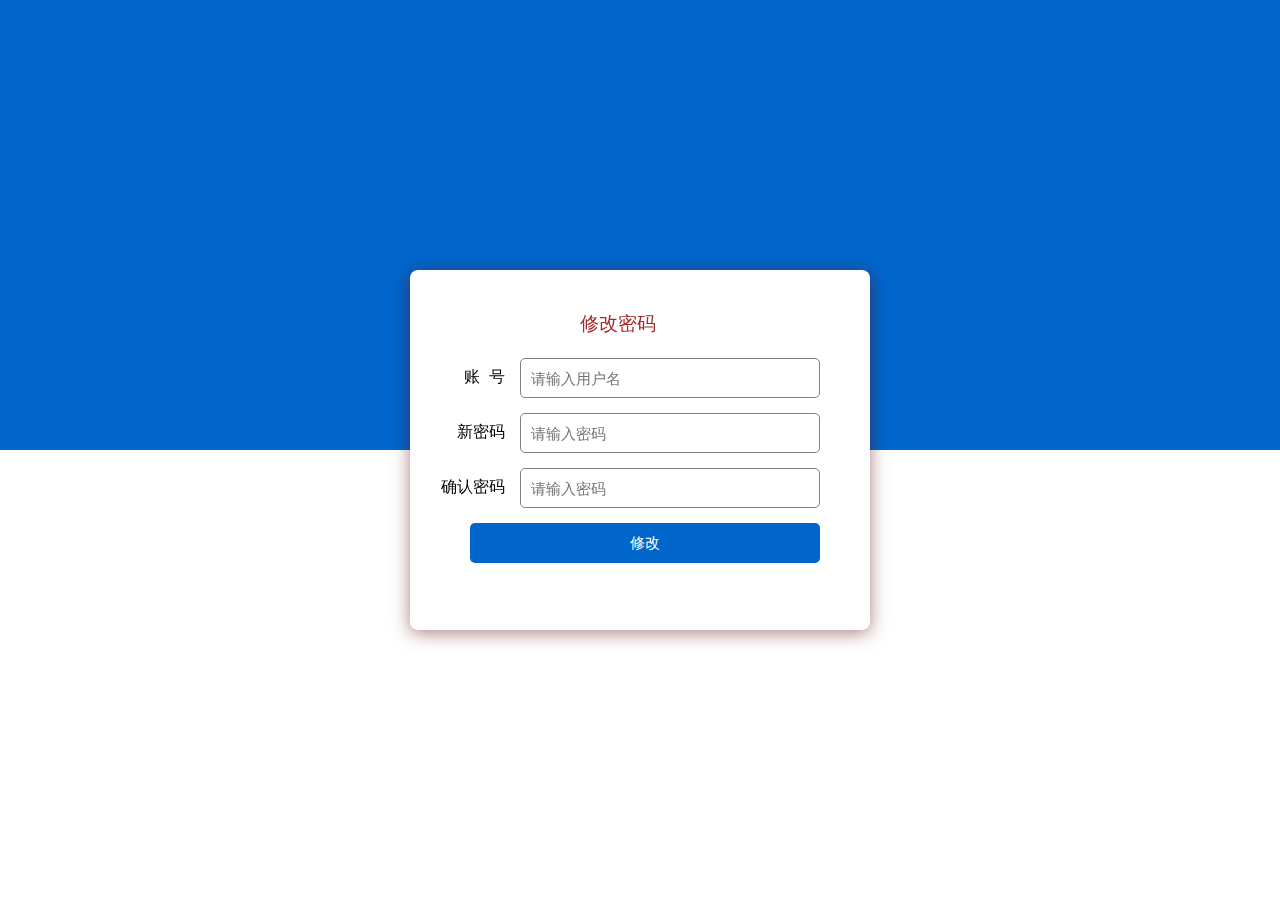
<file: src/main/webapp/forgetPassword.html>
<!DOCTYPE html>
<html lang="en">
<head>
    <meta charset="utf-8">
    <link rel="stylesheet" href="layui/css/layui.css">
    <style type="text/css">
        #bg {
            position: fixed;
            left: 0;
            top: 0;
            height: 50%;
            width: 100%;
            z-index: -1;
            background-color: #0066CC;
        }
        .container{
            width: 420px;
            height: 320px;
            min-height: 320px;
            max-height: 320px;
            position: absolute;
            top: 0;
            left: 0;
            bottom: 0;
            right: 0;
            margin: auto;
            padding: 20px;
            z-index: 130;
            border-radius: 8px;
            background-color: #fff;
            box-shadow: 0 3px 18px rgba(100, 0, 0, .5);
            font-size: 16px;
        }
        .layui-input{
            border-radius: 5px;
            width: 300px;
            height: 40px;
            font-size: 15px;
        }
        .layui-input{
            border-color: gray;
        }
        .layui-form-item{
            margin-left: -20px;
        }
        #logoid{
            margin-top: 15px;
            padding-left:150px;
            padding-bottom: 15px;
            color: brown;
        }
        .layui-btn{
            margin-left: -50px;
            border-radius: 5px;
            width: 350px;
            height: 40px;
            font-size: 15px;
        }
        .verity{
            width: 120px;
        }
        .font-set{
            font-size: 13px;
            text-decoration: none;
            margin-left: 120px;
        }
        a:hover{
            text-decoration: underline;
        }

    </style>
</head>
<body>
<div id="bg"></div>
<form class="layui-form" action="" method="post" onsubmit="return false;">
    <div class="container">

        <div class="layui-form-mid layui-word-aux">
            <!--<img id="logoid" src="06.png" height="35">-->
            <h3 id="logoid">修改密码</h3>
        </div>
        <div class="layui-form-item">
            <label class="layui-form-label">账&nbsp;&nbsp;号</label>
            <div class="layui-input-block">
                <input type="text" name="userName" required  lay-verify="required|account" placeholder="请输入用户名" autocomplete="off" class="layui-input">
            </div>
        </div>
        <div class="layui-form-item">
            <label class="layui-form-label">新密码</label>
            <div class="layui-input-inline">
                <input type="password" name="passWord" required lay-verify="required|password" placeholder="请输入密码" autocomplete="off" class="layui-input">
            </div>
        </div>
        <div class="layui-form-item">
            <label class="layui-form-label">确认密码</label>
            <div class="layui-input-inline">
                <input type="password" name="repassword" required lay-verify="required|password" placeholder="请输入密码" autocomplete="off" class="layui-input">
            </div>
        </div>
        <div class="layui-form-item">
            <div class="layui-input-block">
                <button class="layui-btn" lay-submit lay-filter="formDemo">修改</button>
            </div>
        </div>
    </div>
</form>
<script type="text/javascript" src="layui/layui.js"></script>
<script type="text/javascript" src="js/jquery.min.js"></script>
<script>
    //form表单模块
    layui.use(['form','layer'], function(){
        var form = layui.form
            ,layer = layui.layer;

        //自定义验证规则
        /*form.verify({
            account: [
                /^\d{6}$/
                ,'账号格式有误'
            ]
            ,password: [
                /^[a-zA-Z0-9]{3,12}$/
                ,'密码必须3到12位，且不能出现空格'
            ]

        });*/


        //监听提交
        form.on('submit(formDemo)', function(data){
//                    layer.alert(JSON.stringify(data.field), {
//                        title: '最终的提交信息'
//                    })

            $.ajax({
                type:"post",
                url:"updatePassword.do",
                data:data.field,
                dataType:"json",
                success:function(data){
                    if(data.code == 1){
                        alert("密码修改成功")
                        window.location.href = "login.html";
                    } else {
                        layer.msg("密码错误")
                    }
                }
            })

            return false;
        });

    });
</script>
</body>
</html>
</file>
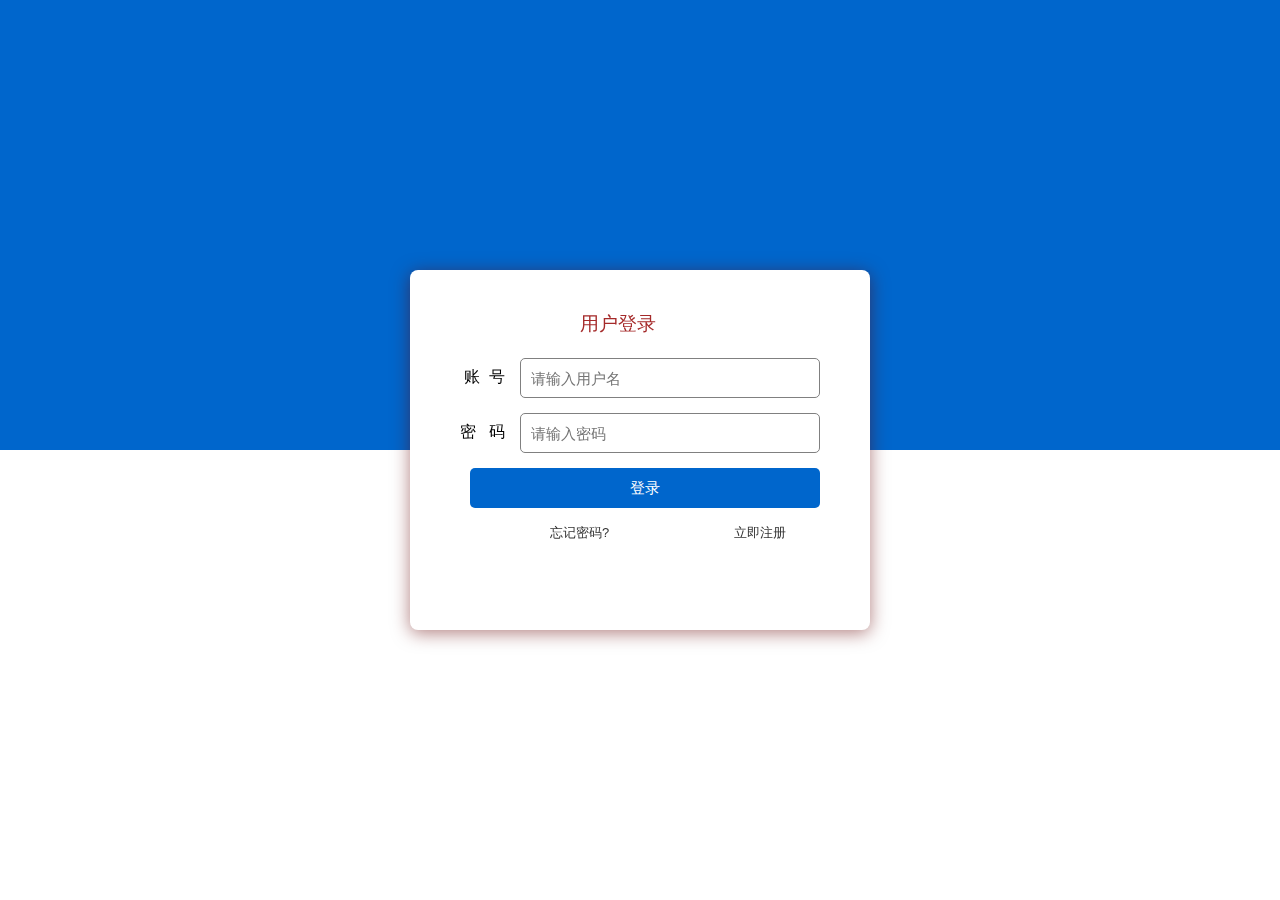
<file: src/main/webapp/login.html>
<!DOCTYPE html>
<html lang="en">
<head>
    <meta charset="utf-8">
    <link rel="stylesheet" href="layui/css/layui.css">
    <style type="text/css">
        #bg {
            position: fixed;
            left: 0;
            top: 0;
            height: 50%;
            width: 100%;
            z-index: -1;
            background-color: #0066CC;
        }
        .container{
            width: 420px;
            height: 320px;
            min-height: 320px;
            max-height: 320px;
            position: absolute;
            top: 0;
            left: 0;
            bottom: 0;
            right: 0;
            margin: auto;
            padding: 20px;
            z-index: 130;
            border-radius: 8px;
            background-color: #fff;
            box-shadow: 0 3px 18px rgba(100, 0, 0, .5);
            font-size: 16px;
        }
        .layui-input{
            border-radius: 5px;
            width: 300px;
            height: 40px;
            font-size: 15px;
        }
        .layui-input{
            border-color: gray;
        }
        .layui-form-item{
            margin-left: -20px;
        }
        #logoid{
            margin-top: 15px;
            padding-left:150px;
            padding-bottom: 15px;
            color: brown;
        }
        .layui-btn{
            margin-left: -50px;
            border-radius: 5px;
            width: 350px;
            height: 40px;
            font-size: 15px;
        }
        .verity{
            width: 120px;
        }
        .font-set{
            font-size: 13px;
            text-decoration: none;
            margin-left: 120px;
        }
        a:hover{
            text-decoration: underline;
        }

    </style>
</head>
<body>
<div id="bg"></div>
<form class="layui-form" action="" method="post" onsubmit="return false;">
    <div class="container">

        <div class="layui-form-mid layui-word-aux">
            <!--<img id="logoid" src="06.png" height="35">-->
            <h3 id="logoid">用户登录</h3>
        </div>
        <div class="layui-form-item">
            <label class="layui-form-label">账&nbsp;&nbsp;号</label>
            <div class="layui-input-block">
                <input type="text" name="userName" required  lay-verify="required|account" placeholder="请输入用户名" autocomplete="off" class="layui-input">
            </div>
        </div>
        <div class="layui-form-item">
            <label class="layui-form-label">密 &nbsp;&nbsp;码</label>
            <div class="layui-input-inline">
                <input type="password" name="password" required lay-verify="required|password" placeholder="请输入密码" autocomplete="off" class="layui-input">
            </div>
            <!-- <div class="layui-form-mid layui-word-aux">辅助文字</div> -->
        </div>
        <!--<div class="layui-form-item">-->
        <!--<label class="layui-form-label">验证码</label>-->
        <!--<div class="layui-input-inline">-->
        <!--<input type="text" name="title" required  lay-verify="required" placeholder="请输入验证码" autocomplete="off" class="layui-input verity">-->
        <!--</div>-->
        <!--</div>-->
        <!-- 			  <div class="layui-form-item">
                            <label class="layui-form-label">记住密码</label>
                            <div class="layui-input-block">
                              <input type="checkbox" name="close" lay-skin="switch" lay-text="ON|OFF">
                            </div>
                      </div> -->

        <div class="layui-form-item">
            <div class="layui-input-block">
                <button class="layui-btn" lay-submit lay-filter="formDemo">登录</button>
            </div>
        </div>
        <a href="forgetPassword.html" class="font-set">忘记密码?</a>  <a href="register.html" class="font-set">立即注册</a>
    </div>
</form>
<script type="text/javascript" src="layui/layui.js"></script>
<script type="text/javascript" src="js/jquery.min.js"></script>
<script>
    //form表单模块
    layui.use('form', function(){
        var form = layui.form


        //自定义验证规则
       /* form.verify({
            account: [
                /^\d{6}$/
                ,'账号格式有误'
            ]
            ,password: [
                /^[a-zA-Z0-9]{3,12}$/
                ,'密码必须3到12位，且不能出现空格'
            ]

        });*/


        //监听提交
        form.on('submit(formDemo)', function(data){
//                    layer.alert(JSON.stringify(data.field), {
//                        title: '最终的提交信息'
//                    })

            $.ajax({
                type:"post",
                url:"login.do",
                data:data.field,
                dataType:"json",
                success:function(data){
                    if(data.code == 1){
                        window.location.href = "index.html";
                    }
                }
            })

            return false;
        });

    });
</script>
</body>
</html>
</file>
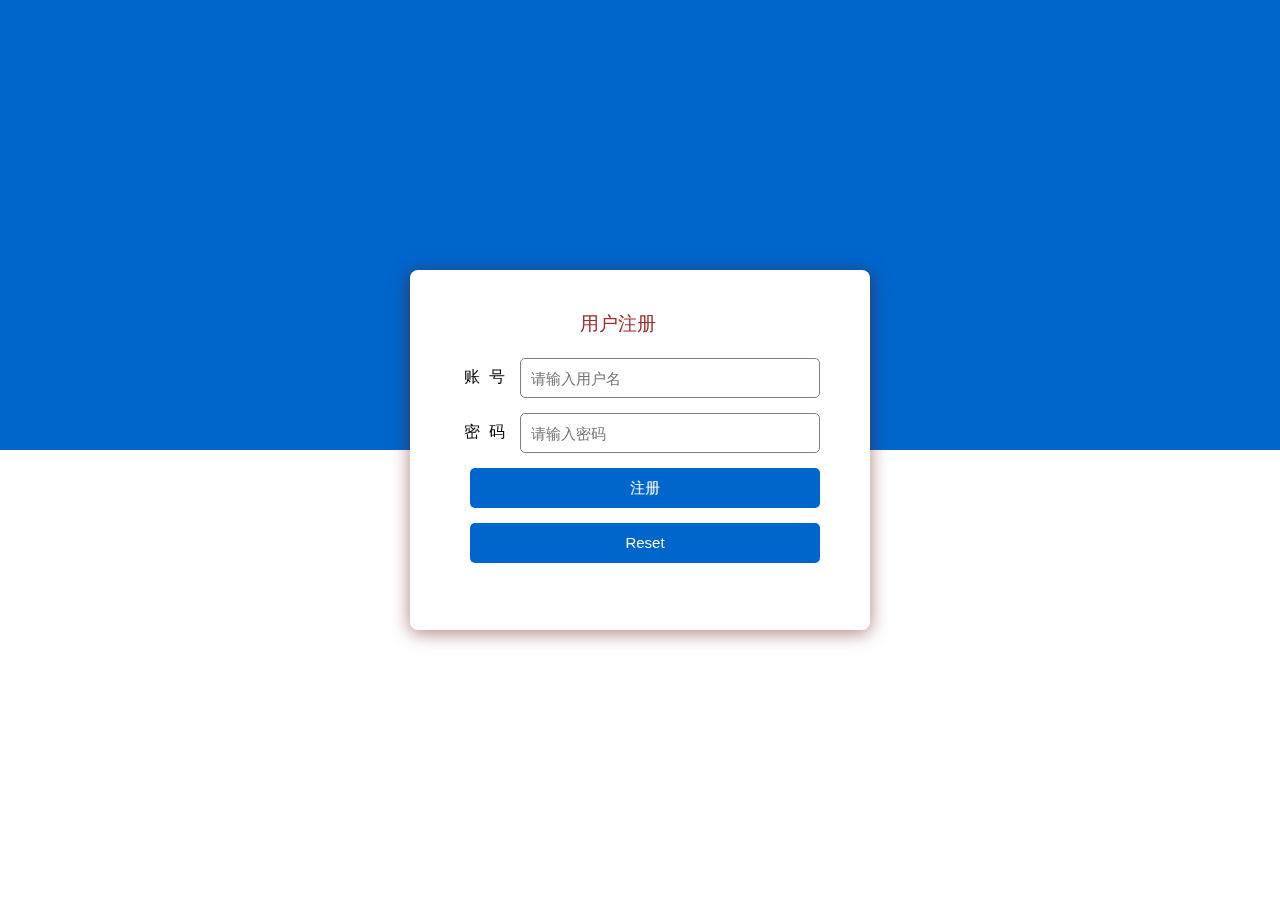
<file: src/main/webapp/register.html>
<!DOCTYPE html>
<html lang="en">
<head>
    <meta charset="utf-8">
    <link rel="stylesheet" href="layui/css/layui.css">
    <style type="text/css">
        #bg {
            position: fixed;
            left: 0;
            top: 0;
            height: 50%;
            width: 100%;
            z-index: -1;
            background-color: #0066CC;
        }
        .container{
            width: 420px;
            height: 320px;
            min-height: 320px;
            max-height: 320px;
            position: absolute;
            top: 0;
            left: 0;
            bottom: 0;
            right: 0;
            margin: auto;
            padding: 20px;
            z-index: 130;
            border-radius: 8px;
            background-color: #fff;
            box-shadow: 0 3px 18px rgba(100, 0, 0, .5);
            font-size: 16px;
        }
        .layui-input{
            border-radius: 5px;
            width: 300px;
            height: 40px;
            font-size: 15px;
        }
        .layui-input{
            border-color: gray;
        }
        .layui-form-item{
            margin-left: -20px;
        }
        #logoid{
            margin-top: 15px;
            padding-left:150px;
            padding-bottom: 15px;
            color: brown;
        }
        .layui-btn{
            margin-left: -50px;
            border-radius: 5px;
            width: 350px;
            height: 40px;
            font-size: 15px;
        }
        .verity{
            width: 120px;
        }
        .font-set{
            font-size: 13px;
            text-decoration: none;
            margin-left: 120px;
        }
        a:hover{
            text-decoration: underline;
        }

    </style>
</head>
<body>
<div id="bg"></div>
<form class="layui-form" action="" method="post" onsubmit="return false;">
    <div class="container">

        <div class="layui-form-mid layui-word-aux">
            <!--<img id="logoid" src="06.png" height="35">-->
            <h3 id="logoid">用户注册</h3>
        </div>
        <div class="layui-form-item">
            <label class="layui-form-label">账&nbsp;&nbsp;号</label>
            <div class="layui-input-block">
                <input type="text" name="userName" required  lay-verify="required|account" placeholder="请输入用户名" autocomplete="off" class="layui-input">
            </div>
        </div>
        <div class="layui-form-item">
            <label class="layui-form-label">密&nbsp;&nbsp;码</label>
            <div class="layui-input-inline">
                <input type="text" name="passWord" required lay-verify="required|password" placeholder="请输入密码" autocomplete="off" class="layui-input">
            </div>
        </div>

        <div class="layui-form-item">
            <div class="layui-input-block">
                <button class="layui-btn" lay-submit lay-filter="formDemo">注册</button>
            </div>
        </div>
        <div class="layui-form-item">
            <div class="layui-input-block">
                <input type="reset" class="layui-btn" lay-submit/>
            </div>
        </div>
    </div>
</form>
<script type="text/javascript" src="layui/layui.js"></script>
<script type="text/javascript" src="js/jquery.min.js"></script>
<script>
    //form表单模块
    layui.use(['form','layer'], function(){
        var form = layui.form
            ,layer = layui.layer;

        //自定义验证规则
        /*form.verify({
            account: [
                /^\d{6}$/
                ,'账号格式有误'
            ]
            ,password: [
                /^[a-zA-Z0-9]{3,12}$/
                ,'密码必须3到12位，且不能出现空格'
            ]

        });*/


        //监听提交
        form.on('submit(formDemo)', function(data){
//                    layer.alert(JSON.stringify(data.field), {
//                        title: '最终的提交信息'
//                    })

            $.ajax({
                type:"post",
                url:"register.do",
                data:data.field,
                dataType:"json",
                success:function(data){
                    if(data.code == 1){
                        alert("注册成功")
                        window.location.href = "login.html";
                    } else {
                        layer.msg("注册失败")
                    }
                }
            })

            return false;
        });

    });
</script>
</body>
</html>
</file>
<file: src/main/webapp/layui/css/layui.css>
/** layui-v2.5.5 MIT License By https://www.layui.com */
 .layui-inline,img{display:inline-block;vertical-align:middle}h1,h2,h3,h4,h5,h6{font-weight:400}.layui-edge,.layui-header,.layui-inline,.layui-main{position:relative}.layui-body,.layui-edge,.layui-elip{overflow:hidden}.layui-btn,.layui-edge,.layui-inline,img{vertical-align:middle}.layui-btn,.layui-disabled,.layui-icon,.layui-unselect{-moz-user-select:none;-webkit-user-select:none;-ms-user-select:none}.layui-elip,.layui-form-checkbox span,.layui-form-pane .layui-form-label{text-overflow:ellipsis;white-space:nowrap}.layui-breadcrumb,.layui-tree-btnGroup{visibility:hidden}blockquote,body,button,dd,div,dl,dt,form,h1,h2,h3,h4,h5,h6,input,li,ol,p,pre,td,textarea,th,ul{margin:0;padding:0;-webkit-tap-highlight-color:rgba(0,0,0,0)}a:active,a:hover{outline:0}img{border:none}li{list-style:none}table{border-collapse:collapse;border-spacing:0}h4,h5,h6{font-size:100%}button,input,optgroup,option,select,textarea{font-family:inherit;font-size:inherit;font-style:inherit;font-weight:inherit;outline:0}pre{white-space:pre-wrap;white-space:-moz-pre-wrap;white-space:-pre-wrap;white-space:-o-pre-wrap;word-wrap:break-word}body{line-height:24px;font:14px Helvetica Neue,Helvetica,PingFang SC,Tahoma,Arial,sans-serif}hr{height:1px;margin:10px 0;border:0;clear:both}a{color:#333;text-decoration:none}a:hover{color:#777}a cite{font-style:normal;*cursor:pointer}.layui-border-box,.layui-border-box *{box-sizing:border-box}.layui-box,.layui-box *{box-sizing:content-box}.layui-clear{clear:both;*zoom:1}.layui-clear:after{content:'\20';clear:both;*zoom:1;display:block;height:0}.layui-inline{*display:inline;*zoom:1}.layui-edge{display:inline-block;width:0;height:0;border-width:6px;border-style:dashed;border-color:transparent}.layui-edge-top{top:-4px;border-bottom-color:#999;border-bottom-style:solid}.layui-edge-right{border-left-color:#999;border-left-style:solid}.layui-edge-bottom{top:2px;border-top-color:#999;border-top-style:solid}.layui-edge-left{border-right-color:#999;border-right-style:solid}.layui-disabled,.layui-disabled:hover{color:#d2d2d2!important;cursor:not-allowed!important}.layui-circle{border-radius:100%}.layui-show{display:block!important}.layui-hide{display:none!important}@font-face{font-family:layui-icon;src:url(../font/iconfont.eot?v=250);src:url(../font/iconfont.eot?v=250#iefix) format('embedded-opentype'),url(../font/iconfont.woff2?v=250) format('woff2'),url(../font/iconfont.woff?v=250) format('woff'),url(../font/iconfont.ttf?v=250) format('truetype'),url(../font/iconfont.svg?v=250#layui-icon) format('svg')}.layui-icon{font-family:layui-icon!important;font-size:16px;font-style:normal;-webkit-font-smoothing:antialiased;-moz-osx-font-smoothing:grayscale}.layui-icon-reply-fill:before{content:"\e611"}.layui-icon-set-fill:before{content:"\e614"}.layui-icon-menu-fill:before{content:"\e60f"}.layui-icon-search:before{content:"\e615"}.layui-icon-share:before{content:"\e641"}.layui-icon-set-sm:before{content:"\e620"}.layui-icon-engine:before{content:"\e628"}.layui-icon-close:before{content:"\1006"}.layui-icon-close-fill:before{content:"\1007"}.layui-icon-chart-screen:before{content:"\e629"}.layui-icon-star:before{content:"\e600"}.layui-icon-circle-dot:before{content:"\e617"}.layui-icon-chat:before{content:"\e606"}.layui-icon-release:before{content:"\e609"}.layui-icon-list:before{content:"\e60a"}.layui-icon-chart:before{content:"\e62c"}.layui-icon-ok-circle:before{content:"\1005"}.layui-icon-layim-theme:before{content:"\e61b"}.layui-icon-table:before{content:"\e62d"}.layui-icon-right:before{content:"\e602"}.layui-icon-left:before{content:"\e603"}.layui-icon-cart-simple:before{content:"\e698"}.layui-icon-face-cry:before{content:"\e69c"}.layui-icon-face-smile:before{content:"\e6af"}.layui-icon-survey:before{content:"\e6b2"}.layui-icon-tree:before{content:"\e62e"}.layui-icon-upload-circle:before{content:"\e62f"}.layui-icon-add-circle:before{content:"\e61f"}.layui-icon-download-circle:before{content:"\e601"}.layui-icon-templeate-1:before{content:"\e630"}.layui-icon-util:before{content:"\e631"}.layui-icon-face-surprised:before{content:"\e664"}.layui-icon-edit:before{content:"\e642"}.layui-icon-speaker:before{content:"\e645"}.layui-icon-down:before{content:"\e61a"}.layui-icon-file:before{content:"\e621"}.layui-icon-layouts:before{content:"\e632"}.layui-icon-rate-half:before{content:"\e6c9"}.layui-icon-add-circle-fine:before{content:"\e608"}.layui-icon-prev-circle:before{content:"\e633"}.layui-icon-read:before{content:"\e705"}.layui-icon-404:before{content:"\e61c"}.layui-icon-carousel:before{content:"\e634"}.layui-icon-help:before{content:"\e607"}.layui-icon-code-circle:before{content:"\e635"}.layui-icon-water:before{content:"\e636"}.layui-icon-username:before{content:"\e66f"}.layui-icon-find-fill:before{content:"\e670"}.layui-icon-about:before{content:"\e60b"}.layui-icon-location:before{content:"\e715"}.layui-icon-up:before{content:"\e619"}.layui-icon-pause:before{content:"\e651"}.layui-icon-date:before{content:"\e637"}.layui-icon-layim-uploadfile:before{content:"\e61d"}.layui-icon-delete:before{content:"\e640"}.layui-icon-play:before{content:"\e652"}.layui-icon-top:before{content:"\e604"}.layui-icon-friends:before{content:"\e612"}.layui-icon-refresh-3:before{content:"\e9aa"}.layui-icon-ok:before{content:"\e605"}.layui-icon-layer:before{content:"\e638"}.layui-icon-face-smile-fine:before{content:"\e60c"}.layui-icon-dollar:before{content:"\e659"}.layui-icon-group:before{content:"\e613"}.layui-icon-layim-download:before{content:"\e61e"}.layui-icon-picture-fine:before{content:"\e60d"}.layui-icon-link:before{content:"\e64c"}.layui-icon-diamond:before{content:"\e735"}.layui-icon-log:before{content:"\e60e"}.layui-icon-rate-solid:before{content:"\e67a"}.layui-icon-fonts-del:before{content:"\e64f"}.layui-icon-unlink:before{content:"\e64d"}.layui-icon-fonts-clear:before{content:"\e639"}.layui-icon-triangle-r:before{content:"\e623"}.layui-icon-circle:before{content:"\e63f"}.layui-icon-radio:before{content:"\e643"}.layui-icon-align-center:before{content:"\e647"}.layui-icon-align-right:before{content:"\e648"}.layui-icon-align-left:before{content:"\e649"}.layui-icon-loading-1:before{content:"\e63e"}.layui-icon-return:before{content:"\e65c"}.layui-icon-fonts-strong:before{content:"\e62b"}.layui-icon-upload:before{content:"\e67c"}.layui-icon-dialogue:before{content:"\e63a"}.layui-icon-video:before{content:"\e6ed"}.layui-icon-headset:before{content:"\e6fc"}.layui-icon-cellphone-fine:before{content:"\e63b"}.layui-icon-add-1:before{content:"\e654"}.layui-icon-face-smile-b:before{content:"\e650"}.layui-icon-fonts-html:before{content:"\e64b"}.layui-icon-form:before{content:"\e63c"}.layui-icon-cart:before{content:"\e657"}.layui-icon-camera-fill:before{content:"\e65d"}.layui-icon-tabs:before{content:"\e62a"}.layui-icon-fonts-code:before{content:"\e64e"}.layui-icon-fire:before{content:"\e756"}.layui-icon-set:before{content:"\e716"}.layui-icon-fonts-u:before{content:"\e646"}.layui-icon-triangle-d:before{content:"\e625"}.layui-icon-tips:before{content:"\e702"}.layui-icon-picture:before{content:"\e64a"}.layui-icon-more-vertical:before{content:"\e671"}.layui-icon-flag:before{content:"\e66c"}.layui-icon-loading:before{content:"\e63d"}.layui-icon-fonts-i:before{content:"\e644"}.layui-icon-refresh-1:before{content:"\e666"}.layui-icon-rmb:before{content:"\e65e"}.layui-icon-home:before{content:"\e68e"}.layui-icon-user:before{content:"\e770"}.layui-icon-notice:before{content:"\e667"}.layui-icon-login-weibo:before{content:"\e675"}.layui-icon-voice:before{content:"\e688"}.layui-icon-upload-drag:before{content:"\e681"}.layui-icon-login-qq:before{content:"\e676"}.layui-icon-snowflake:before{content:"\e6b1"}.layui-icon-file-b:before{content:"\e655"}.layui-icon-template:before{content:"\e663"}.layui-icon-auz:before{content:"\e672"}.layui-icon-console:before{content:"\e665"}.layui-icon-app:before{content:"\e653"}.layui-icon-prev:before{content:"\e65a"}.layui-icon-website:before{content:"\e7ae"}.layui-icon-next:before{content:"\e65b"}.layui-icon-component:before{content:"\e857"}.layui-icon-more:before{content:"\e65f"}.layui-icon-login-wechat:before{content:"\e677"}.layui-icon-shrink-right:before{content:"\e668"}.layui-icon-spread-left:before{content:"\e66b"}.layui-icon-camera:before{content:"\e660"}.layui-icon-note:before{content:"\e66e"}.layui-icon-refresh:before{content:"\e669"}.layui-icon-female:before{content:"\e661"}.layui-icon-male:before{content:"\e662"}.layui-icon-password:before{content:"\e673"}.layui-icon-senior:before{content:"\e674"}.layui-icon-theme:before{content:"\e66a"}.layui-icon-tread:before{content:"\e6c5"}.layui-icon-praise:before{content:"\e6c6"}.layui-icon-star-fill:before{content:"\e658"}.layui-icon-rate:before{content:"\e67b"}.layui-icon-template-1:before{content:"\e656"}.layui-icon-vercode:before{content:"\e679"}.layui-icon-cellphone:before{content:"\e678"}.layui-icon-screen-full:before{content:"\e622"}.layui-icon-screen-restore:before{content:"\e758"}.layui-icon-cols:before{content:"\e610"}.layui-icon-export:before{content:"\e67d"}.layui-icon-print:before{content:"\e66d"}.layui-icon-slider:before{content:"\e714"}.layui-icon-addition:before{content:"\e624"}.layui-icon-subtraction:before{content:"\e67e"}.layui-icon-service:before{content:"\e626"}.layui-icon-transfer:before{content:"\e691"}.layui-main{width:1140px;margin:0 auto}.layui-header{z-index:1000;height:60px}.layui-header a:hover{transition:all .5s;-webkit-transition:all .5s}.layui-side{position:fixed;left:0;top:0;bottom:0;z-index:999;width:200px;overflow-x:hidden}.layui-side-scroll{position:relative;width:220px;height:100%;overflow-x:hidden}.layui-body{position:absolute;left:200px;right:0;top:0;bottom:0;z-index:998;width:auto;overflow-y:auto;box-sizing:border-box}.layui-layout-body{overflow:hidden}.layui-layout-admin .layui-header{background-color:#23262E}.layui-layout-admin .layui-side{top:60px;width:200px;overflow-x:hidden}.layui-layout-admin .layui-body{position:fixed;top:60px;bottom:44px}.layui-layout-admin .layui-main{width:auto;margin:0 15px}.layui-layout-admin .layui-footer{position:fixed;left:200px;right:0;bottom:0;height:44px;line-height:44px;padding:0 15px;background-color:#eee}.layui-layout-admin .layui-logo{position:absolute;left:0;top:0;width:200px;height:100%;line-height:60px;text-align:center;color:#0066CC;font-size:16px}.layui-layout-admin .layui-header .layui-nav{background:0 0}.layui-layout-left{position:absolute!important;left:200px;top:0}.layui-layout-right{position:absolute!important;right:0;top:0}.layui-container{position:relative;margin:0 auto;padding:0 15px;box-sizing:border-box}.layui-fluid{position:relative;margin:0 auto;padding:0 15px}.layui-row:after,.layui-row:before{content:'';display:block;clear:both}.layui-col-lg1,.layui-col-lg10,.layui-col-lg11,.layui-col-lg12,.layui-col-lg2,.layui-col-lg3,.layui-col-lg4,.layui-col-lg5,.layui-col-lg6,.layui-col-lg7,.layui-col-lg8,.layui-col-lg9,.layui-col-md1,.layui-col-md10,.layui-col-md11,.layui-col-md12,.layui-col-md2,.layui-col-md3,.layui-col-md4,.layui-col-md5,.layui-col-md6,.layui-col-md7,.layui-col-md8,.layui-col-md9,.layui-col-sm1,.layui-col-sm10,.layui-col-sm11,.layui-col-sm12,.layui-col-sm2,.layui-col-sm3,.layui-col-sm4,.layui-col-sm5,.layui-col-sm6,.layui-col-sm7,.layui-col-sm8,.layui-col-sm9,.layui-col-xs1,.layui-col-xs10,.layui-col-xs11,.layui-col-xs12,.layui-col-xs2,.layui-col-xs3,.layui-col-xs4,.layui-col-xs5,.layui-col-xs6,.layui-col-xs7,.layui-col-xs8,.layui-col-xs9{position:relative;display:block;box-sizing:border-box}.layui-col-xs1,.layui-col-xs10,.layui-col-xs11,.layui-col-xs12,.layui-col-xs2,.layui-col-xs3,.layui-col-xs4,.layui-col-xs5,.layui-col-xs6,.layui-col-xs7,.layui-col-xs8,.layui-col-xs9{float:left}.layui-col-xs1{width:8.33333333%}.layui-col-xs2{width:16.66666667%}.layui-col-xs3{width:25%}.layui-col-xs4{width:33.33333333%}.layui-col-xs5{width:41.66666667%}.layui-col-xs6{width:50%}.layui-col-xs7{width:58.33333333%}.layui-col-xs8{width:66.66666667%}.layui-col-xs9{width:75%}.layui-col-xs10{width:83.33333333%}.layui-col-xs11{width:91.66666667%}.layui-col-xs12{width:100%}.layui-col-xs-offset1{margin-left:8.33333333%}.layui-col-xs-offset2{margin-left:16.66666667%}.layui-col-xs-offset3{margin-left:25%}.layui-col-xs-offset4{margin-left:33.33333333%}.layui-col-xs-offset5{margin-left:41.66666667%}.layui-col-xs-offset6{margin-left:50%}.layui-col-xs-offset7{margin-left:58.33333333%}.layui-col-xs-offset8{margin-left:66.66666667%}.layui-col-xs-offset9{margin-left:75%}.layui-col-xs-offset10{margin-left:83.33333333%}.layui-col-xs-offset11{margin-left:91.66666667%}.layui-col-xs-offset12{margin-left:100%}@media screen and (max-width:768px){.layui-hide-xs{display:none!important}.layui-show-xs-block{display:block!important}.layui-show-xs-inline{display:inline!important}.layui-show-xs-inline-block{display:inline-block!important}}@media screen and (min-width:768px){.layui-container{width:750px}.layui-hide-sm{display:none!important}.layui-show-sm-block{display:block!important}.layui-show-sm-inline{display:inline!important}.layui-show-sm-inline-block{display:inline-block!important}.layui-col-sm1,.layui-col-sm10,.layui-col-sm11,.layui-col-sm12,.layui-col-sm2,.layui-col-sm3,.layui-col-sm4,.layui-col-sm5,.layui-col-sm6,.layui-col-sm7,.layui-col-sm8,.layui-col-sm9{float:left}.layui-col-sm1{width:8.33333333%}.layui-col-sm2{width:16.66666667%}.layui-col-sm3{width:25%}.layui-col-sm4{width:33.33333333%}.layui-col-sm5{width:41.66666667%}.layui-col-sm6{width:50%}.layui-col-sm7{width:58.33333333%}.layui-col-sm8{width:66.66666667%}.layui-col-sm9{width:75%}.layui-col-sm10{width:83.33333333%}.layui-col-sm11{width:91.66666667%}.layui-col-sm12{width:100%}.layui-col-sm-offset1{margin-left:8.33333333%}.layui-col-sm-offset2{margin-left:16.66666667%}.layui-col-sm-offset3{margin-left:25%}.layui-col-sm-offset4{margin-left:33.33333333%}.layui-col-sm-offset5{margin-left:41.66666667%}.layui-col-sm-offset6{margin-left:50%}.layui-col-sm-offset7{margin-left:58.33333333%}.layui-col-sm-offset8{margin-left:66.66666667%}.layui-col-sm-offset9{margin-left:75%}.layui-col-sm-offset10{margin-left:83.33333333%}.layui-col-sm-offset11{margin-left:91.66666667%}.layui-col-sm-offset12{margin-left:100%}}@media screen and (min-width:992px){.layui-container{width:970px}.layui-hide-md{display:none!important}.layui-show-md-block{display:block!important}.layui-show-md-inline{display:inline!important}.layui-show-md-inline-block{display:inline-block!important}.layui-col-md1,.layui-col-md10,.layui-col-md11,.layui-col-md12,.layui-col-md2,.layui-col-md3,.layui-col-md4,.layui-col-md5,.layui-col-md6,.layui-col-md7,.layui-col-md8,.layui-col-md9{float:left}.layui-col-md1{width:8.33333333%}.layui-col-md2{width:16.66666667%}.layui-col-md3{width:25%}.layui-col-md4{width:33.33333333%}.layui-col-md5{width:41.66666667%}.layui-col-md6{width:50%}.layui-col-md7{width:58.33333333%}.layui-col-md8{width:66.66666667%}.layui-col-md9{width:75%}.layui-col-md10{width:83.33333333%}.layui-col-md11{width:91.66666667%}.layui-col-md12{width:100%}.layui-col-md-offset1{margin-left:8.33333333%}.layui-col-md-offset2{margin-left:16.66666667%}.layui-col-md-offset3{margin-left:25%}.layui-col-md-offset4{margin-left:33.33333333%}.layui-col-md-offset5{margin-left:41.66666667%}.layui-col-md-offset6{margin-left:50%}.layui-col-md-offset7{margin-left:58.33333333%}.layui-col-md-offset8{margin-left:66.66666667%}.layui-col-md-offset9{margin-left:75%}.layui-col-md-offset10{margin-left:83.33333333%}.layui-col-md-offset11{margin-left:91.66666667%}.layui-col-md-offset12{margin-left:100%}}@media screen and (min-width:1200px){.layui-container{width:1170px}.layui-hide-lg{display:none!important}.layui-show-lg-block{display:block!important}.layui-show-lg-inline{display:inline!important}.layui-show-lg-inline-block{display:inline-block!important}.layui-col-lg1,.layui-col-lg10,.layui-col-lg11,.layui-col-lg12,.layui-col-lg2,.layui-col-lg3,.layui-col-lg4,.layui-col-lg5,.layui-col-lg6,.layui-col-lg7,.layui-col-lg8,.layui-col-lg9{float:left}.layui-col-lg1{width:8.33333333%}.layui-col-lg2{width:16.66666667%}.layui-col-lg3{width:25%}.layui-col-lg4{width:33.33333333%}.layui-col-lg5{width:41.66666667%}.layui-col-lg6{width:50%}.layui-col-lg7{width:58.33333333%}.layui-col-lg8{width:66.66666667%}.layui-col-lg9{width:75%}.layui-col-lg10{width:83.33333333%}.layui-col-lg11{width:91.66666667%}.layui-col-lg12{width:100%}.layui-col-lg-offset1{margin-left:8.33333333%}.layui-col-lg-offset2{margin-left:16.66666667%}.layui-col-lg-offset3{margin-left:25%}.layui-col-lg-offset4{margin-left:33.33333333%}.layui-col-lg-offset5{margin-left:41.66666667%}.layui-col-lg-offset6{margin-left:50%}.layui-col-lg-offset7{margin-left:58.33333333%}.layui-col-lg-offset8{margin-left:66.66666667%}.layui-col-lg-offset9{margin-left:75%}.layui-col-lg-offset10{margin-left:83.33333333%}.layui-col-lg-offset11{margin-left:91.66666667%}.layui-col-lg-offset12{margin-left:100%}}.layui-col-space1{margin:-.5px}.layui-col-space1>*{padding:.5px}.layui-col-space3{margin:-1.5px}.layui-col-space3>*{padding:1.5px}.layui-col-space5{margin:-2.5px}.layui-col-space5>*{padding:2.5px}.layui-col-space8{margin:-3.5px}.layui-col-space8>*{padding:3.5px}.layui-col-space10{margin:-5px}.layui-col-space10>*{padding:5px}.layui-col-space12{margin:-6px}.layui-col-space12>*{padding:6px}.layui-col-space15{margin:-7.5px}.layui-col-space15>*{padding:7.5px}.layui-col-space18{margin:-9px}.layui-col-space18>*{padding:9px}.layui-col-space20{margin:-10px}.layui-col-space20>*{padding:10px}.layui-col-space22{margin:-11px}.layui-col-space22>*{padding:11px}.layui-col-space25{margin:-12.5px}.layui-col-space25>*{padding:12.5px}.layui-col-space30{margin:-15px}.layui-col-space30>*{padding:15px}.layui-btn,.layui-input,.layui-select,.layui-textarea,.layui-upload-button{outline:0;-webkit-appearance:none;transition:all .3s;-webkit-transition:all .3s;box-sizing:border-box}.layui-elem-quote{margin-bottom:10px;padding:15px;line-height:22px;border-left:5px solid #0066CC;border-radius:0 2px 2px 0;background-color:#f2f2f2}.layui-quote-nm{border-style:solid;border-width:1px 1px 1px 5px;background:0 0}.layui-elem-field{margin-bottom:10px;padding:0;border-width:1px;border-style:solid}.layui-elem-field legend{margin-left:20px;padding:0 10px;font-size:20px;font-weight:300}.layui-field-title{margin:10px 0 20px;border-width:1px 0 0}.layui-field-box{padding:10px 15px}.layui-field-title .layui-field-box{padding:10px 0}.layui-progress{position:relative;height:6px;border-radius:20px;background-color:#e2e2e2}.layui-progress-bar{position:absolute;left:0;top:0;width:0;max-width:100%;height:6px;border-radius:20px;text-align:right;background-color:#5FB878;transition:all .3s;-webkit-transition:all .3s}.layui-progress-big,.layui-progress-big .layui-progress-bar{height:18px;line-height:18px}.layui-progress-text{position:relative;top:-20px;line-height:18px;font-size:12px;color:#666}.layui-progress-big .layui-progress-text{position:static;padding:0 10px;color:#fff}.layui-collapse{border-width:1px;border-style:solid;border-radius:2px}.layui-colla-content,.layui-colla-item{border-top-width:1px;border-top-style:solid}.layui-colla-item:first-child{border-top:none}.layui-colla-title{position:relative;height:42px;line-height:42px;padding:0 15px 0 35px;color:#333;background-color:#f2f2f2;cursor:pointer;font-size:14px;overflow:hidden}.layui-colla-content{display:none;padding:10px 15px;line-height:22px;color:#666}.layui-colla-icon{position:absolute;left:15px;top:0;font-size:14px}.layui-card{margin-bottom:15px;border-radius:2px;background-color:#fff;box-shadow:0 1px 2px 0 rgba(0,0,0,.05)}.layui-card:last-child{margin-bottom:0}.layui-card-header{position:relative;height:42px;line-height:42px;padding:0 15px;border-bottom:1px solid #f6f6f6;color:#333;border-radius:2px 2px 0 0;font-size:14px}.layui-bg-black,.layui-bg-blue,.layui-bg-cyan,.layui-bg-green,.layui-bg-orange,.layui-bg-red{color:#fff!important}.layui-card-body{position:relative;padding:10px 15px;line-height:24px}.layui-card-body[pad15]{padding:15px}.layui-card-body[pad20]{padding:20px}.layui-card-body .layui-table{margin:5px 0}.layui-card .layui-tab{margin:0}.layui-panel-window{position:relative;padding:15px;border-radius:0;border-top:5px solid #E6E6E6;background-color:#fff}.layui-auxiliar-moving{position:fixed;left:0;right:0;top:0;bottom:0;width:100%;height:100%;background:0 0;z-index:9999999999}.layui-form-label,.layui-form-mid,.layui-form-select,.layui-input-block,.layui-input-inline,.layui-textarea{position:relative}.layui-bg-red{background-color:#FF5722!important}.layui-bg-orange{background-color:#FFB800!important}.layui-bg-green{background-color:#0066CC!important}.layui-bg-cyan{background-color:#2F4056!important}.layui-bg-blue{background-color:#1E9FFF!important}.layui-bg-black{background-color:#393D49!important}.layui-bg-gray{background-color:#eee!important;color:#666!important}.layui-badge-rim,.layui-colla-content,.layui-colla-item,.layui-collapse,.layui-elem-field,.layui-form-pane .layui-form-item[pane],.layui-form-pane .layui-form-label,.layui-input,.layui-layedit,.layui-layedit-tool,.layui-quote-nm,.layui-select,.layui-tab-bar,.layui-tab-card,.layui-tab-title,.layui-tab-title .layui-this:after,.layui-textarea{border-color:#e6e6e6}.layui-timeline-item:before,hr{background-color:#e6e6e6}.layui-text{line-height:22px;font-size:14px;color:#666}.layui-text h1,.layui-text h2,.layui-text h3{font-weight:500;color:#333}.layui-text h1{font-size:30px}.layui-text h2{font-size:24px}.layui-text h3{font-size:18px}.layui-text a:not(.layui-btn){color:#01AAED}.layui-text a:not(.layui-btn):hover{text-decoration:underline}.layui-text ul{padding:5px 0 5px 15px}.layui-text ul li{margin-top:5px;list-style-type:disc}.layui-text em,.layui-word-aux{color:#999!important;padding:0 5px!important}.layui-btn{display:inline-block;height:38px;line-height:38px;padding:0 18px;background-color:#0066CC;color:#fff;white-space:nowrap;text-align:center;font-size:14px;border:none;border-radius:2px;cursor:pointer}.layui-btn:hover{opacity:.8;filter:alpha(opacity=80);color:#fff}.layui-btn:active{opacity:1;filter:alpha(opacity=100)}.layui-btn+.layui-btn{margin-left:10px}.layui-btn-container{font-size:0}.layui-btn-container .layui-btn{margin-right:10px;margin-bottom:10px}.layui-btn-container .layui-btn+.layui-btn{margin-left:0}.layui-table .layui-btn-container .layui-btn{margin-bottom:9px}.layui-btn-radius{border-radius:100px}.layui-btn .layui-icon{margin-right:3px;font-size:18px;vertical-align:bottom;vertical-align:middle\9}.layui-btn-primary{border:1px solid #C9C9C9;background-color:#fff;color:#555}.layui-btn-primary:hover{border-color:#0066CC;color:#333}.layui-btn-normal{background-color:#1E9FFF}.layui-btn-warm{background-color:#FFB800}.layui-btn-danger{background-color:#FF5722}.layui-btn-checked{background-color:#5FB878}.layui-btn-disabled,.layui-btn-disabled:active,.layui-btn-disabled:hover{border:1px solid #e6e6e6;background-color:#FBFBFB;color:#C9C9C9;cursor:not-allowed;opacity:1}.layui-btn-lg{height:44px;line-height:44px;padding:0 25px;font-size:16px}.layui-btn-sm{height:30px;line-height:30px;padding:0 10px;font-size:12px}.layui-btn-sm i{font-size:16px!important}.layui-btn-xs{height:22px;line-height:22px;padding:0 5px;font-size:12px}.layui-btn-xs i{font-size:14px!important}.layui-btn-group{display:inline-block;vertical-align:middle;font-size:0}.layui-btn-group .layui-btn{margin-left:0!important;margin-right:0!important;border-left:1px solid rgba(255,255,255,.5);border-radius:0}.layui-btn-group .layui-btn-primary{border-left:none}.layui-btn-group .layui-btn-primary:hover{border-color:#C9C9C9;color:#0066CC}.layui-btn-group .layui-btn:first-child{border-left:none;border-radius:2px 0 0 2px}.layui-btn-group .layui-btn-primary:first-child{border-left:1px solid #c9c9c9}.layui-btn-group .layui-btn:last-child{border-radius:0 2px 2px 0}.layui-btn-group .layui-btn+.layui-btn{margin-left:0}.layui-btn-group+.layui-btn-group{margin-left:10px}.layui-btn-fluid{width:100%}.layui-input,.layui-select,.layui-textarea{height:38px;line-height:1.3;line-height:38px\9;border-width:1px;border-style:solid;background-color:#fff;border-radius:2px}.layui-input::-webkit-input-placeholder,.layui-select::-webkit-input-placeholder,.layui-textarea::-webkit-input-placeholder{line-height:1.3}.layui-input,.layui-textarea{display:block;width:100%;padding-left:10px}.layui-input:hover,.layui-textarea:hover{border-color:#D2D2D2!important}.layui-input:focus,.layui-textarea:focus{border-color:#C9C9C9!important}.layui-textarea{min-height:100px;height:auto;line-height:20px;padding:6px 10px;resize:vertical}.layui-select{padding:0 10px}.layui-form input[type=checkbox],.layui-form input[type=radio],.layui-form select{display:none}.layui-form [lay-ignore]{display:initial}.layui-form-item{margin-bottom:15px;clear:both;*zoom:1}.layui-form-item:after{content:'\20';clear:both;*zoom:1;display:block;height:0}.layui-form-label{float:left;display:block;padding:9px 15px;width:80px;font-weight:400;line-height:20px;text-align:right}.layui-form-label-col{display:block;float:none;padding:9px 0;line-height:20px;text-align:left}.layui-form-item .layui-inline{margin-bottom:5px;margin-right:10px}.layui-input-block{margin-left:110px;min-height:36px}.layui-input-inline{display:inline-block;vertical-align:middle}.layui-form-item .layui-input-inline{float:left;width:190px;margin-right:10px}.layui-form-text .layui-input-inline{width:auto}.layui-form-mid{float:left;display:block;padding:9px 0!important;line-height:20px;margin-right:10px}.layui-form-danger+.layui-form-select .layui-input,.layui-form-danger:focus{border-color:#FF5722!important}.layui-form-select .layui-input{padding-right:30px;cursor:pointer}.layui-form-select .layui-edge{position:absolute;right:10px;top:50%;margin-top:-3px;cursor:pointer;border-width:6px;border-top-color:#c2c2c2;border-top-style:solid;transition:all .3s;-webkit-transition:all .3s}.layui-form-select dl{display:none;position:absolute;left:0;top:42px;padding:5px 0;z-index:899;min-width:100%;border:1px solid #d2d2d2;max-height:300px;overflow-y:auto;background-color:#fff;border-radius:2px;box-shadow:0 2px 4px rgba(0,0,0,.12);box-sizing:border-box}.layui-form-select dl dd,.layui-form-select dl dt{padding:0 10px;line-height:36px;white-space:nowrap;overflow:hidden;text-overflow:ellipsis}.layui-form-select dl dt{font-size:12px;color:#999}.layui-form-select dl dd{cursor:pointer}.layui-form-select dl dd:hover{background-color:#f2f2f2;-webkit-transition:.5s all;transition:.5s all}.layui-form-select .layui-select-group dd{padding-left:20px}.layui-form-select dl dd.layui-select-tips{padding-left:10px!important;color:#999}.layui-form-select dl dd.layui-this{background-color:#5FB878;color:#fff}.layui-form-checkbox,.layui-form-select dl dd.layui-disabled{background-color:#fff}.layui-form-selected dl{display:block}.layui-form-checkbox,.layui-form-checkbox *,.layui-form-switch{display:inline-block;vertical-align:middle}.layui-form-selected .layui-edge{margin-top:-9px;-webkit-transform:rotate(180deg);transform:rotate(180deg);margin-top:-3px\9}:root .layui-form-selected .layui-edge{margin-top:-9px\0/IE9}.layui-form-selectup dl{top:auto;bottom:42px}.layui-select-none{margin:5px 0;text-align:center;color:#999}.layui-select-disabled .layui-disabled{border-color:#eee!important}.layui-select-disabled .layui-edge{border-top-color:#d2d2d2}.layui-form-checkbox{position:relative;height:30px;line-height:30px;margin-right:10px;padding-right:30px;cursor:pointer;font-size:0;-webkit-transition:.1s linear;transition:.1s linear;box-sizing:border-box}.layui-form-checkbox span{padding:0 10px;height:100%;font-size:14px;border-radius:2px 0 0 2px;background-color:#d2d2d2;color:#fff;overflow:hidden}.layui-form-checkbox:hover span{background-color:#c2c2c2}.layui-form-checkbox i{position:absolute;right:0;top:0;width:30px;height:28px;border:1px solid #d2d2d2;border-left:none;border-radius:0 2px 2px 0;color:#fff;font-size:20px;text-align:center}.layui-form-checkbox:hover i{border-color:#c2c2c2;color:#c2c2c2}.layui-form-checked,.layui-form-checked:hover{border-color:#5FB878}.layui-form-checked span,.layui-form-checked:hover span{background-color:#5FB878}.layui-form-checked i,.layui-form-checked:hover i{color:#5FB878}.layui-form-item .layui-form-checkbox{margin-top:4px}.layui-form-checkbox[lay-skin=primary]{height:auto!important;line-height:normal!important;min-width:18px;min-height:18px;border:none!important;margin-right:0;padding-left:28px;padding-right:0;background:0 0}.layui-form-checkbox[lay-skin=primary] span{padding-left:0;padding-right:15px;line-height:18px;background:0 0;color:#666}.layui-form-checkbox[lay-skin=primary] i{right:auto;left:0;width:16px;height:16px;line-height:16px;border:1px solid #d2d2d2;font-size:12px;border-radius:2px;background-color:#fff;-webkit-transition:.1s linear;transition:.1s linear}.layui-form-checkbox[lay-skin=primary]:hover i{border-color:#5FB878;color:#fff}.layui-form-checked[lay-skin=primary] i{border-color:#5FB878!important;background-color:#5FB878;color:#fff}.layui-checkbox-disbaled[lay-skin=primary] span{background:0 0!important;color:#c2c2c2}.layui-checkbox-disbaled[lay-skin=primary]:hover i{border-color:#d2d2d2}.layui-form-item .layui-form-checkbox[lay-skin=primary]{margin-top:10px}.layui-form-switch{position:relative;height:22px;line-height:22px;min-width:35px;padding:0 5px;margin-top:8px;border:1px solid #d2d2d2;border-radius:20px;cursor:pointer;background-color:#fff;-webkit-transition:.1s linear;transition:.1s linear}.layui-form-switch i{position:absolute;left:5px;top:3px;width:16px;height:16px;border-radius:20px;background-color:#d2d2d2;-webkit-transition:.1s linear;transition:.1s linear}.layui-form-switch em{position:relative;top:0;width:25px;margin-left:21px;padding:0!important;text-align:center!important;color:#999!important;font-style:normal!important;font-size:12px}.layui-form-onswitch{border-color:#5FB878;background-color:#5FB878}.layui-checkbox-disbaled,.layui-checkbox-disbaled i{border-color:#e2e2e2!important}.layui-form-onswitch i{left:100%;margin-left:-21px;background-color:#fff}.layui-form-onswitch em{margin-left:5px;margin-right:21px;color:#fff!important}.layui-checkbox-disbaled span{background-color:#e2e2e2!important}.layui-checkbox-disbaled:hover i{color:#fff!important}[lay-radio]{display:none}.layui-form-radio,.layui-form-radio *{display:inline-block;vertical-align:middle}.layui-form-radio{line-height:28px;margin:6px 10px 0 0;padding-right:10px;cursor:pointer;font-size:0}.layui-form-radio *{font-size:14px}.layui-form-radio>i{margin-right:8px;font-size:22px;color:#c2c2c2}.layui-form-radio>i:hover,.layui-form-radioed>i{color:#5FB878}.layui-radio-disbaled>i{color:#e2e2e2!important}.layui-form-pane .layui-form-label{width:110px;padding:8px 15px;height:38px;line-height:20px;border-width:1px;border-style:solid;border-radius:2px 0 0 2px;text-align:center;background-color:#FBFBFB;overflow:hidden;box-sizing:border-box}.layui-form-pane .layui-input-inline{margin-left:-1px}.layui-form-pane .layui-input-block{margin-left:110px;left:-1px}.layui-form-pane .layui-input{border-radius:0 2px 2px 0}.layui-form-pane .layui-form-text .layui-form-label{float:none;width:100%;border-radius:2px;box-sizing:border-box;text-align:left}.layui-form-pane .layui-form-text .layui-input-inline{display:block;margin:0;top:-1px;clear:both}.layui-form-pane .layui-form-text .layui-input-block{margin:0;left:0;top:-1px}.layui-form-pane .layui-form-text .layui-textarea{min-height:100px;border-radius:0 0 2px 2px}.layui-form-pane .layui-form-checkbox{margin:4px 0 4px 10px}.layui-form-pane .layui-form-radio,.layui-form-pane .layui-form-switch{margin-top:6px;margin-left:10px}.layui-form-pane .layui-form-item[pane]{position:relative;border-width:1px;border-style:solid}.layui-form-pane .layui-form-item[pane] .layui-form-label{position:absolute;left:0;top:0;height:100%;border-width:0 1px 0 0}.layui-form-pane .layui-form-item[pane] .layui-input-inline{margin-left:110px}@media screen and (max-width:450px){.layui-form-item .layui-form-label{text-overflow:ellipsis;overflow:hidden;white-space:nowrap}.layui-form-item .layui-inline{display:block;margin-right:0;margin-bottom:20px;clear:both}.layui-form-item .layui-inline:after{content:'\20';clear:both;display:block;height:0}.layui-form-item .layui-input-inline{display:block;float:none;left:-3px;width:auto;margin:0 0 10px 112px}.layui-form-item .layui-input-inline+.layui-form-mid{margin-left:110px;top:-5px;padding:0}.layui-form-item .layui-form-checkbox{margin-right:5px;margin-bottom:5px}}.layui-layedit{border-width:1px;border-style:solid;border-radius:2px}.layui-layedit-tool{padding:3px 5px;border-bottom-width:1px;border-bottom-style:solid;font-size:0}.layedit-tool-fixed{position:fixed;top:0;border-top:1px solid #e2e2e2}.layui-layedit-tool .layedit-tool-mid,.layui-layedit-tool .layui-icon{display:inline-block;vertical-align:middle;text-align:center;font-size:14px}.layui-layedit-tool .layui-icon{position:relative;width:32px;height:30px;line-height:30px;margin:3px 5px;color:#777;cursor:pointer;border-radius:2px}.layui-layedit-tool .layui-icon:hover{color:#393D49}.layui-layedit-tool .layui-icon:active{color:#000}.layui-layedit-tool .layedit-tool-active{background-color:#e2e2e2;color:#000}.layui-layedit-tool .layui-disabled,.layui-layedit-tool .layui-disabled:hover{color:#d2d2d2;cursor:not-allowed}.layui-layedit-tool .layedit-tool-mid{width:1px;height:18px;margin:0 10px;background-color:#d2d2d2}.layedit-tool-html{width:50px!important;font-size:30px!important}.layedit-tool-b,.layedit-tool-code,.layedit-tool-help{font-size:16px!important}.layedit-tool-d,.layedit-tool-face,.layedit-tool-image,.layedit-tool-unlink{font-size:18px!important}.layedit-tool-image input{position:absolute;font-size:0;left:0;top:0;width:100%;height:100%;opacity:.01;filter:Alpha(opacity=1);cursor:pointer}.layui-layedit-iframe iframe{display:block;width:100%}#LAY_layedit_code{overflow:hidden}.layui-laypage{display:inline-block;*display:inline;*zoom:1;vertical-align:middle;margin:10px 0;font-size:0}.layui-laypage>a:first-child,.layui-laypage>a:first-child em{border-radius:2px 0 0 2px}.layui-laypage>a:last-child,.layui-laypage>a:last-child em{border-radius:0 2px 2px 0}.layui-laypage>:first-child{margin-left:0!important}.layui-laypage>:last-child{margin-right:0!important}.layui-laypage a,.layui-laypage button,.layui-laypage input,.layui-laypage select,.layui-laypage span{border:1px solid #e2e2e2}.layui-laypage a,.layui-laypage span{display:inline-block;*display:inline;*zoom:1;vertical-align:middle;padding:0 15px;height:28px;line-height:28px;margin:0 -1px 5px 0;background-color:#fff;color:#333;font-size:12px}.layui-flow-more a *,.layui-laypage input,.layui-table-view select[lay-ignore]{display:inline-block}.layui-laypage a:hover{color:#0066CC}.layui-laypage em{font-style:normal}.layui-laypage .layui-laypage-spr{color:#999;font-weight:700}.layui-laypage a{text-decoration:none}.layui-laypage .layui-laypage-curr{position:relative}.layui-laypage .layui-laypage-curr em{position:relative;color:#fff}.layui-laypage .layui-laypage-curr .layui-laypage-em{position:absolute;left:-1px;top:-1px;padding:1px;width:100%;height:100%;background-color:#0066CC}.layui-laypage-em{border-radius:2px}.layui-laypage-next em,.layui-laypage-prev em{font-family:Sim sun;font-size:16px}.layui-laypage .layui-laypage-count,.layui-laypage .layui-laypage-limits,.layui-laypage .layui-laypage-refresh,.layui-laypage .layui-laypage-skip{margin-left:10px;margin-right:10px;padding:0;border:none}.layui-laypage .layui-laypage-limits,.layui-laypage .layui-laypage-refresh{vertical-align:top}.layui-laypage .layui-laypage-refresh i{font-size:18px;cursor:pointer}.layui-laypage select{height:22px;padding:3px;border-radius:2px;cursor:pointer}.layui-laypage .layui-laypage-skip{height:30px;line-height:30px;color:#999}.layui-laypage button,.layui-laypage input{height:30px;line-height:30px;border-radius:2px;vertical-align:top;background-color:#fff;box-sizing:border-box}.layui-laypage input{width:40px;margin:0 10px;padding:0 3px;text-align:center}.layui-laypage input:focus,.layui-laypage select:focus{border-color:#0066CC!important}.layui-laypage button{margin-left:10px;padding:0 10px;cursor:pointer}.layui-table,.layui-table-view{margin:10px 0}.layui-flow-more{margin:10px 0;text-align:center;color:#999;font-size:14px}.layui-flow-more a{height:32px;line-height:32px}.layui-flow-more a *{vertical-align:top}.layui-flow-more a cite{padding:0 20px;border-radius:3px;background-color:#eee;color:#333;font-style:normal}.layui-flow-more a cite:hover{opacity:.8}.layui-flow-more a i{font-size:30px;color:#737383}.layui-table{width:100%;background-color:#fff;color:#666}.layui-table tr{transition:all .3s;-webkit-transition:all .3s}.layui-table th{text-align:left;font-weight:400}.layui-table tbody tr:hover,.layui-table thead tr,.layui-table-click,.layui-table-header,.layui-table-hover,.layui-table-mend,.layui-table-patch,.layui-table-tool,.layui-table-total,.layui-table-total tr,.layui-table[lay-even] tr:nth-child(even){background-color:#f2f2f2}.layui-table td,.layui-table th,.layui-table-col-set,.layui-table-fixed-r,.layui-table-grid-down,.layui-table-header,.layui-table-page,.layui-table-tips-main,.layui-table-tool,.layui-table-total,.layui-table-view,.layui-table[lay-skin=line],.layui-table[lay-skin=row]{border-width:1px;border-style:solid;border-color:#e6e6e6}.layui-table td,.layui-table th{position:relative;padding:9px 15px;min-height:20px;line-height:20px;font-size:14px}.layui-table[lay-skin=line] td,.layui-table[lay-skin=line] th{border-width:0 0 1px}.layui-table[lay-skin=row] td,.layui-table[lay-skin=row] th{border-width:0 1px 0 0}.layui-table[lay-skin=nob] td,.layui-table[lay-skin=nob] th{border:none}.layui-table img{max-width:100px}.layui-table[lay-size=lg] td,.layui-table[lay-size=lg] th{padding:15px 30px}.layui-table-view .layui-table[lay-size=lg] .layui-table-cell{height:40px;line-height:40px}.layui-table[lay-size=sm] td,.layui-table[lay-size=sm] th{font-size:12px;padding:5px 10px}.layui-table-view .layui-table[lay-size=sm] .layui-table-cell{height:20px;line-height:20px}.layui-table[lay-data]{display:none}.layui-table-box{position:relative;overflow:hidden}.layui-table-view .layui-table{position:relative;width:auto;margin:0}.layui-table-view .layui-table[lay-skin=line]{border-width:0 1px 0 0}.layui-table-view .layui-table[lay-skin=row]{border-width:0 0 1px}.layui-table-view .layui-table td,.layui-table-view .layui-table th{padding:5px 0;border-top:none;border-left:none}.layui-table-view .layui-table th.layui-unselect .layui-table-cell span{cursor:pointer}.layui-table-view .layui-table td{cursor:default}.layui-table-view .layui-table td[data-edit=text]{cursor:text}.layui-table-view .layui-form-checkbox[lay-skin=primary] i{width:18px;height:18px}.layui-table-view .layui-form-radio{line-height:0;padding:0}.layui-table-view .layui-form-radio>i{margin:0;font-size:20px}.layui-table-init{position:absolute;left:0;top:0;width:100%;height:100%;text-align:center;z-index:110}.layui-table-init .layui-icon{position:absolute;left:50%;top:50%;margin:-15px 0 0 -15px;font-size:30px;color:#c2c2c2}.layui-table-header{border-width:0 0 1px;overflow:hidden}.layui-table-header .layui-table{margin-bottom:-1px}.layui-table-tool .layui-inline[lay-event]{position:relative;width:26px;height:26px;padding:5px;line-height:16px;margin-right:10px;text-align:center;color:#333;border:1px solid #ccc;cursor:pointer;-webkit-transition:.5s all;transition:.5s all}.layui-table-tool .layui-inline[lay-event]:hover{border:1px solid #999}.layui-table-tool-temp{padding-right:120px}.layui-table-tool-self{position:absolute;right:17px;top:10px}.layui-table-tool .layui-table-tool-self .layui-inline[lay-event]{margin:0 0 0 10px}.layui-table-tool-panel{position:absolute;top:29px;left:-1px;padding:5px 0;min-width:150px;min-height:40px;border:1px solid #d2d2d2;text-align:left;overflow-y:auto;background-color:#fff;box-shadow:0 2px 4px rgba(0,0,0,.12)}.layui-table-cell,.layui-table-tool-panel li{overflow:hidden;text-overflow:ellipsis;white-space:nowrap}.layui-table-tool-panel li{padding:0 10px;line-height:30px;-webkit-transition:.5s all;transition:.5s all}.layui-table-tool-panel li .layui-form-checkbox[lay-skin=primary]{width:100%;padding-left:28px}.layui-table-tool-panel li:hover{background-color:#f2f2f2}.layui-table-tool-panel li .layui-form-checkbox[lay-skin=primary] i{position:absolute;left:0;top:0}.layui-table-tool-panel li .layui-form-checkbox[lay-skin=primary] span{padding:0}.layui-table-tool .layui-table-tool-self .layui-table-tool-panel{left:auto;right:-1px}.layui-table-col-set{position:absolute;right:0;top:0;width:20px;height:100%;border-width:0 0 0 1px;background-color:#fff}.layui-table-sort{width:10px;height:20px;margin-left:5px;cursor:pointer!important}.layui-table-sort .layui-edge{position:absolute;left:5px;border-width:5px}.layui-table-sort .layui-table-sort-asc{top:3px;border-top:none;border-bottom-style:solid;border-bottom-color:#b2b2b2}.layui-table-sort .layui-table-sort-asc:hover{border-bottom-color:#666}.layui-table-sort .layui-table-sort-desc{bottom:5px;border-bottom:none;border-top-style:solid;border-top-color:#b2b2b2}.layui-table-sort .layui-table-sort-desc:hover{border-top-color:#666}.layui-table-sort[lay-sort=asc] .layui-table-sort-asc{border-bottom-color:#000}.layui-table-sort[lay-sort=desc] .layui-table-sort-desc{border-top-color:#000}.layui-table-cell{height:28px;line-height:28px;padding:0 15px;position:relative;box-sizing:border-box}.layui-table-cell .layui-form-checkbox[lay-skin=primary]{top:-1px;padding:0}.layui-table-cell .layui-table-link{color:#01AAED}.laytable-cell-checkbox,.laytable-cell-numbers,.laytable-cell-radio,.laytable-cell-space{padding:0;text-align:center}.layui-table-body{position:relative;overflow:auto;margin-right:-1px;margin-bottom:-1px}.layui-table-body .layui-none{line-height:26px;padding:15px;text-align:center;color:#999}.layui-table-fixed{position:absolute;left:0;top:0;z-index:101}.layui-table-fixed .layui-table-body{overflow:hidden}.layui-table-fixed-l{box-shadow:0 -1px 8px rgba(0,0,0,.08)}.layui-table-fixed-r{left:auto;right:-1px;border-width:0 0 0 1px;box-shadow:-1px 0 8px rgba(0,0,0,.08)}.layui-table-fixed-r .layui-table-header{position:relative;overflow:visible}.layui-table-mend{position:absolute;right:-49px;top:0;height:100%;width:50px}.layui-table-tool{position:relative;z-index:890;width:100%;min-height:50px;line-height:30px;padding:10px 15px;border-width:0 0 1px}.layui-table-tool .layui-btn-container{margin-bottom:-10px}.layui-table-page,.layui-table-total{border-width:1px 0 0;margin-bottom:-1px;overflow:hidden}.layui-table-page{position:relative;width:100%;padding:7px 7px 0;height:41px;font-size:12px;white-space:nowrap}.layui-table-page>div{height:26px}.layui-table-page .layui-laypage{margin:0}.layui-table-page .layui-laypage a,.layui-table-page .layui-laypage span{height:26px;line-height:26px;margin-bottom:10px;border:none;background:0 0}.layui-table-page .layui-laypage a,.layui-table-page .layui-laypage span.layui-laypage-curr{padding:0 12px}.layui-table-page .layui-laypage span{margin-left:0;padding:0}.layui-table-page .layui-laypage .layui-laypage-prev{margin-left:-7px!important}.layui-table-page .layui-laypage .layui-laypage-curr .layui-laypage-em{left:0;top:0;padding:0}.layui-table-page .layui-laypage button,.layui-table-page .layui-laypage input{height:26px;line-height:26px}.layui-table-page .layui-laypage input{width:40px}.layui-table-page .layui-laypage button{padding:0 10px}.layui-table-page select{height:18px}.layui-table-patch .layui-table-cell{padding:0;width:30px}.layui-table-edit{position:absolute;left:0;top:0;width:100%;height:100%;padding:0 14px 1px;border-radius:0;box-shadow:1px 1px 20px rgba(0,0,0,.15)}.layui-table-edit:focus{border-color:#5FB878!important}select.layui-table-edit{padding:0 0 0 10px;border-color:#C9C9C9}.layui-table-view .layui-form-checkbox,.layui-table-view .layui-form-radio,.layui-table-view .layui-form-switch{top:0;margin:0;box-sizing:content-box}.layui-table-view .layui-form-checkbox{top:-1px;height:26px;line-height:26px}.layui-table-view .layui-form-checkbox i{height:26px}.layui-table-grid .layui-table-cell{overflow:visible}.layui-table-grid-down{position:absolute;top:0;right:0;width:26px;height:100%;padding:5px 0;border-width:0 0 0 1px;text-align:center;background-color:#fff;color:#999;cursor:pointer}.layui-table-grid-down .layui-icon{position:absolute;top:50%;left:50%;margin:-8px 0 0 -8px}.layui-table-grid-down:hover{background-color:#fbfbfb}body .layui-table-tips .layui-layer-content{background:0 0;padding:0;box-shadow:0 1px 6px rgba(0,0,0,.12)}.layui-table-tips-main{margin:-44px 0 0 -1px;max-height:150px;padding:8px 15px;font-size:14px;overflow-y:scroll;background-color:#fff;color:#666}.layui-table-tips-c{position:absolute;right:-3px;top:-13px;width:20px;height:20px;padding:3px;cursor:pointer;background-color:#666;border-radius:50%;color:#fff}.layui-table-tips-c:hover{background-color:#777}.layui-table-tips-c:before{position:relative;right:-2px}.layui-upload-file{display:none!important;opacity:.01;filter:Alpha(opacity=1)}.layui-upload-drag,.layui-upload-form,.layui-upload-wrap{display:inline-block}.layui-upload-list{margin:10px 0}.layui-upload-choose{padding:0 10px;color:#999}.layui-upload-drag{position:relative;padding:30px;border:1px dashed #e2e2e2;background-color:#fff;text-align:center;cursor:pointer;color:#999}.layui-upload-drag .layui-icon{font-size:50px;color:#0066CC}.layui-upload-drag[lay-over]{border-color:#0066CC}.layui-upload-iframe{position:absolute;width:0;height:0;border:0;visibility:hidden}.layui-upload-wrap{position:relative;vertical-align:middle}.layui-upload-wrap .layui-upload-file{display:block!important;position:absolute;left:0;top:0;z-index:10;font-size:100px;width:100%;height:100%;opacity:.01;filter:Alpha(opacity=1);cursor:pointer}.layui-transfer-active,.layui-transfer-box{display:inline-block;vertical-align:middle}.layui-transfer-box,.layui-transfer-header,.layui-transfer-search{border-width:0;border-style:solid;border-color:#e6e6e6}.layui-transfer-box{position:relative;border-width:1px;width:200px;height:360px;border-radius:2px;background-color:#fff}.layui-transfer-box .layui-form-checkbox{width:100%;margin:0!important}.layui-transfer-header{height:38px;line-height:38px;padding:0 10px;border-bottom-width:1px}.layui-transfer-search{position:relative;padding:10px;border-bottom-width:1px}.layui-transfer-search .layui-input{height:32px;padding-left:30px;font-size:12px}.layui-transfer-search .layui-icon-search{position:absolute;left:20px;top:50%;margin-top:-8px;color:#666}.layui-transfer-active{margin:0 15px}.layui-transfer-active .layui-btn{display:block;margin:0;padding:0 15px;background-color:#5FB878;border-color:#5FB878;color:#fff}.layui-transfer-active .layui-btn-disabled{background-color:#FBFBFB;border-color:#e6e6e6;color:#C9C9C9}.layui-transfer-active .layui-btn:first-child{margin-bottom:15px}.layui-transfer-active .layui-btn .layui-icon{margin:0;font-size:14px!important}.layui-transfer-data{padding:5px 0;overflow:auto}.layui-transfer-data li{height:32px;line-height:32px;padding:0 10px}.layui-transfer-data li:hover{background-color:#f2f2f2;transition:.5s all}.layui-transfer-data .layui-none{padding:15px 10px;text-align:center;color:#999}.layui-nav{position:relative;padding:0 20px;background-color:#393D49;color:#fff;border-radius:2px;font-size:0;box-sizing:border-box}.layui-nav *{font-size:14px}.layui-nav .layui-nav-item{position:relative;display:inline-block;*display:inline;*zoom:1;vertical-align:middle;line-height:60px}.layui-nav .layui-nav-item a{display:block;padding:0 20px;color:#fff;color:rgba(255,255,255,.7);transition:all .3s;-webkit-transition:all .3s}.layui-nav .layui-this:after,.layui-nav-bar,.layui-nav-tree .layui-nav-itemed:after{position:absolute;left:0;top:0;width:0;height:5px;background-color:#5FB878;transition:all .2s;-webkit-transition:all .2s}.layui-nav-bar{z-index:1000}.layui-nav .layui-nav-item a:hover,.layui-nav .layui-this a{color:#fff}.layui-nav .layui-this:after{content:'';top:auto;bottom:0;width:100%}.layui-nav-img{width:30px;height:30px;margin-right:10px;border-radius:50%}.layui-nav .layui-nav-more{content:'';width:0;height:0;border-style:solid dashed dashed;border-color:#fff transparent transparent;overflow:hidden;cursor:pointer;transition:all .2s;-webkit-transition:all .2s;position:absolute;top:50%;right:3px;margin-top:-3px;border-width:6px;border-top-color:rgba(255,255,255,.7)}.layui-nav .layui-nav-mored,.layui-nav-itemed>a .layui-nav-more{margin-top:-9px;border-style:dashed dashed solid;border-color:transparent transparent #fff}.layui-nav-child{display:none;position:absolute;left:0;top:65px;min-width:100%;line-height:36px;padding:5px 0;box-shadow:0 2px 4px rgba(0,0,0,.12);border:1px solid #d2d2d2;background-color:#fff;z-index:100;border-radius:2px;white-space:nowrap}.layui-nav .layui-nav-child a{color:#333}.layui-nav .layui-nav-child a:hover{background-color:#f2f2f2;color:#000}.layui-nav-child dd{position:relative}.layui-nav .layui-nav-child dd.layui-this a,.layui-nav-child dd.layui-this{background-color:#5FB878;color:#fff}.layui-nav-child dd.layui-this:after{display:none}.layui-nav-tree{width:200px;padding:0}.layui-nav-tree .layui-nav-item{display:block;width:100%;line-height:45px}.layui-nav-tree .layui-nav-item a{position:relative;height:45px;line-height:45px;text-overflow:ellipsis;overflow:hidden;white-space:nowrap}.layui-nav-tree .layui-nav-item a:hover{background-color:#4E5465}.layui-nav-tree .layui-nav-bar{width:5px;height:0;background-color:#0066CC}.layui-nav-tree .layui-nav-child dd.layui-this,.layui-nav-tree .layui-nav-child dd.layui-this a,.layui-nav-tree .layui-this,.layui-nav-tree .layui-this>a,.layui-nav-tree .layui-this>a:hover{background-color:#0066CC;color:#fff}.layui-nav-tree .layui-this:after{display:none}.layui-nav-itemed>a,.layui-nav-tree .layui-nav-title a,.layui-nav-tree .layui-nav-title a:hover{color:#fff!important}.layui-nav-tree .layui-nav-child{position:relative;z-index:0;top:0;border:none;box-shadow:none}.layui-nav-tree .layui-nav-child a{height:40px;line-height:40px;color:#fff;color:rgba(255,255,255,.7)}.layui-nav-tree .layui-nav-child,.layui-nav-tree .layui-nav-child a:hover{background:0 0;color:#fff}.layui-nav-tree .layui-nav-more{right:10px}.layui-nav-itemed>.layui-nav-child{display:block;padding:0;background-color:rgba(0,0,0,.3)!important}.layui-nav-itemed>.layui-nav-child>.layui-this>.layui-nav-child{display:block}.layui-nav-side{position:fixed;top:0;bottom:0;left:0;overflow-x:hidden;z-index:999}.layui-bg-blue .layui-nav-bar,.layui-bg-blue .layui-nav-itemed:after,.layui-bg-blue .layui-this:after{background-color:#93D1FF}.layui-bg-blue .layui-nav-child dd.layui-this{background-color:#1E9FFF}.layui-bg-blue .layui-nav-itemed>a,.layui-nav-tree.layui-bg-blue .layui-nav-title a,.layui-nav-tree.layui-bg-blue .layui-nav-title a:hover{background-color:#007DDB!important}.layui-breadcrumb{font-size:0}.layui-breadcrumb>*{font-size:14px}.layui-breadcrumb a{color:#999!important}.layui-breadcrumb a:hover{color:#5FB878!important}.layui-breadcrumb a cite{color:#666;font-style:normal}.layui-breadcrumb span[lay-separator]{margin:0 10px;color:#999}.layui-tab{margin:10px 0;text-align:left!important}.layui-tab[overflow]>.layui-tab-title{overflow:hidden}.layui-tab-title{position:relative;left:0;height:40px;white-space:nowrap;font-size:0;border-bottom-width:1px;border-bottom-style:solid;transition:all .2s;-webkit-transition:all .2s}.layui-tab-title li{display:inline-block;*display:inline;*zoom:1;vertical-align:middle;font-size:14px;transition:all .2s;-webkit-transition:all .2s;position:relative;line-height:40px;min-width:65px;padding:0 15px;text-align:center;cursor:pointer}.layui-tab-title li a{display:block}.layui-tab-title .layui-this{color:#000}.layui-tab-title .layui-this:after{position:absolute;left:0;top:0;content:'';width:100%;height:41px;border-width:1px;border-style:solid;border-bottom-color:#fff;border-radius:2px 2px 0 0;box-sizing:border-box;pointer-events:none}.layui-tab-bar{position:absolute;right:0;top:0;z-index:10;width:30px;height:39px;line-height:39px;border-width:1px;border-style:solid;border-radius:2px;text-align:center;background-color:#fff;cursor:pointer}.layui-tab-bar .layui-icon{position:relative;display:inline-block;top:3px;transition:all .3s;-webkit-transition:all .3s}.layui-tab-item{display:none}.layui-tab-more{padding-right:30px;height:auto!important;white-space:normal!important}.layui-tab-more li.layui-this:after{border-bottom-color:#e2e2e2;border-radius:2px}.layui-tab-more .layui-tab-bar .layui-icon{top:-2px;top:3px\9;-webkit-transform:rotate(180deg);transform:rotate(180deg)}:root .layui-tab-more .layui-tab-bar .layui-icon{top:-2px\0/IE9}.layui-tab-content{padding:10px}.layui-tab-title li .layui-tab-close{position:relative;display:inline-block;width:18px;height:18px;line-height:20px;margin-left:8px;top:1px;text-align:center;font-size:14px;color:#c2c2c2;transition:all .2s;-webkit-transition:all .2s}.layui-tab-title li .layui-tab-close:hover{border-radius:2px;background-color:#FF5722;color:#fff}.layui-tab-brief>.layui-tab-title .layui-this{color:#0066CC}.layui-tab-brief>.layui-tab-more li.layui-this:after,.layui-tab-brief>.layui-tab-title .layui-this:after{border:none;border-radius:0;border-bottom:2px solid #5FB878}.layui-tab-brief[overflow]>.layui-tab-title .layui-this:after{top:-1px}.layui-tab-card{border-width:1px;border-style:solid;border-radius:2px;box-shadow:0 2px 5px 0 rgba(0,0,0,.1)}.layui-tab-card>.layui-tab-title{background-color:#f2f2f2}.layui-tab-card>.layui-tab-title li{margin-right:-1px;margin-left:-1px}.layui-tab-card>.layui-tab-title .layui-this{background-color:#fff}.layui-tab-card>.layui-tab-title .layui-this:after{border-top:none;border-width:1px;border-bottom-color:#fff}.layui-tab-card>.layui-tab-title .layui-tab-bar{height:40px;line-height:40px;border-radius:0;border-top:none;border-right:none}.layui-tab-card>.layui-tab-more .layui-this{background:0 0;color:#5FB878}.layui-tab-card>.layui-tab-more .layui-this:after{border:none}.layui-timeline{padding-left:5px}.layui-timeline-item{position:relative;padding-bottom:20px}.layui-timeline-axis{position:absolute;left:-5px;top:0;z-index:10;width:20px;height:20px;line-height:20px;background-color:#fff;color:#5FB878;border-radius:50%;text-align:center;cursor:pointer}.layui-timeline-axis:hover{color:#FF5722}.layui-timeline-item:before{content:'';position:absolute;left:5px;top:0;z-index:0;width:1px;height:100%}.layui-timeline-item:last-child:before{display:none}.layui-timeline-item:first-child:before{display:block}.layui-timeline-content{padding-left:25px}.layui-timeline-title{position:relative;margin-bottom:10px}.layui-badge,.layui-badge-dot,.layui-badge-rim{position:relative;display:inline-block;padding:0 6px;font-size:12px;text-align:center;background-color:#FF5722;color:#fff;border-radius:2px}.layui-badge{height:18px;line-height:18px}.layui-badge-dot{width:8px;height:8px;padding:0;border-radius:50%}.layui-badge-rim{height:18px;line-height:18px;border-width:1px;border-style:solid;background-color:#fff;color:#666}.layui-btn .layui-badge,.layui-btn .layui-badge-dot{margin-left:5px}.layui-nav .layui-badge,.layui-nav .layui-badge-dot{position:absolute;top:50%;margin:-8px 6px 0}.layui-tab-title .layui-badge,.layui-tab-title .layui-badge-dot{left:5px;top:-2px}.layui-carousel{position:relative;left:0;top:0;background-color:#f8f8f8}.layui-carousel>[carousel-item]{position:relative;width:100%;height:100%;overflow:hidden}.layui-carousel>[carousel-item]:before{position:absolute;content:'\e63d';left:50%;top:50%;width:100px;line-height:20px;margin:-10px 0 0 -50px;text-align:center;color:#c2c2c2;font-family:layui-icon!important;font-size:30px;font-style:normal;-webkit-font-smoothing:antialiased;-moz-osx-font-smoothing:grayscale}.layui-carousel>[carousel-item]>*{display:none;position:absolute;left:0;top:0;width:100%;height:100%;background-color:#f8f8f8;transition-duration:.3s;-webkit-transition-duration:.3s}.layui-carousel-updown>*{-webkit-transition:.3s ease-in-out up;transition:.3s ease-in-out up}.layui-carousel-arrow{display:none\9;opacity:0;position:absolute;left:10px;top:50%;margin-top:-18px;width:36px;height:36px;line-height:36px;text-align:center;font-size:20px;border:0;border-radius:50%;background-color:rgba(0,0,0,.2);color:#fff;-webkit-transition-duration:.3s;transition-duration:.3s;cursor:pointer}.layui-carousel-arrow[lay-type=add]{left:auto!important;right:10px}.layui-carousel:hover .layui-carousel-arrow[lay-type=add],.layui-carousel[lay-arrow=always] .layui-carousel-arrow[lay-type=add]{right:20px}.layui-carousel[lay-arrow=always] .layui-carousel-arrow{opacity:1;left:20px}.layui-carousel[lay-arrow=none] .layui-carousel-arrow{display:none}.layui-carousel-arrow:hover,.layui-carousel-ind ul:hover{background-color:rgba(0,0,0,.35)}.layui-carousel:hover .layui-carousel-arrow{display:block\9;opacity:1;left:20px}.layui-carousel-ind{position:relative;top:-35px;width:100%;line-height:0!important;text-align:center;font-size:0}.layui-carousel[lay-indicator=outside]{margin-bottom:30px}.layui-carousel[lay-indicator=outside] .layui-carousel-ind{top:10px}.layui-carousel[lay-indicator=outside] .layui-carousel-ind ul{background-color:rgba(0,0,0,.5)}.layui-carousel[lay-indicator=none] .layui-carousel-ind{display:none}.layui-carousel-ind ul{display:inline-block;padding:5px;background-color:rgba(0,0,0,.2);border-radius:10px;-webkit-transition-duration:.3s;transition-duration:.3s}.layui-carousel-ind li{display:inline-block;width:10px;height:10px;margin:0 3px;font-size:14px;background-color:#e2e2e2;background-color:rgba(255,255,255,.5);border-radius:50%;cursor:pointer;-webkit-transition-duration:.3s;transition-duration:.3s}.layui-carousel-ind li:hover{background-color:rgba(255,255,255,.7)}.layui-carousel-ind li.layui-this{background-color:#fff}.layui-carousel>[carousel-item]>.layui-carousel-next,.layui-carousel>[carousel-item]>.layui-carousel-prev,.layui-carousel>[carousel-item]>.layui-this{display:block}.layui-carousel>[carousel-item]>.layui-this{left:0}.layui-carousel>[carousel-item]>.layui-carousel-prev{left:-100%}.layui-carousel>[carousel-item]>.layui-carousel-next{left:100%}.layui-carousel>[carousel-item]>.layui-carousel-next.layui-carousel-left,.layui-carousel>[carousel-item]>.layui-carousel-prev.layui-carousel-right{left:0}.layui-carousel>[carousel-item]>.layui-this.layui-carousel-left{left:-100%}.layui-carousel>[carousel-item]>.layui-this.layui-carousel-right{left:100%}.layui-carousel[lay-anim=updown] .layui-carousel-arrow{left:50%!important;top:20px;margin:0 0 0 -18px}.layui-carousel[lay-anim=updown]>[carousel-item]>*,.layui-carousel[lay-anim=fade]>[carousel-item]>*{left:0!important}.layui-carousel[lay-anim=updown] .layui-carousel-arrow[lay-type=add]{top:auto!important;bottom:20px}.layui-carousel[lay-anim=updown] .layui-carousel-ind{position:absolute;top:50%;right:20px;width:auto;height:auto}.layui-carousel[lay-anim=updown] .layui-carousel-ind ul{padding:3px 5px}.layui-carousel[lay-anim=updown] .layui-carousel-ind li{display:block;margin:6px 0}.layui-carousel[lay-anim=updown]>[carousel-item]>.layui-this{top:0}.layui-carousel[lay-anim=updown]>[carousel-item]>.layui-carousel-prev{top:-100%}.layui-carousel[lay-anim=updown]>[carousel-item]>.layui-carousel-next{top:100%}.layui-carousel[lay-anim=updown]>[carousel-item]>.layui-carousel-next.layui-carousel-left,.layui-carousel[lay-anim=updown]>[carousel-item]>.layui-carousel-prev.layui-carousel-right{top:0}.layui-carousel[lay-anim=updown]>[carousel-item]>.layui-this.layui-carousel-left{top:-100%}.layui-carousel[lay-anim=updown]>[carousel-item]>.layui-this.layui-carousel-right{top:100%}.layui-carousel[lay-anim=fade]>[carousel-item]>.layui-carousel-next,.layui-carousel[lay-anim=fade]>[carousel-item]>.layui-carousel-prev{opacity:0}.layui-carousel[lay-anim=fade]>[carousel-item]>.layui-carousel-next.layui-carousel-left,.layui-carousel[lay-anim=fade]>[carousel-item]>.layui-carousel-prev.layui-carousel-right{opacity:1}.layui-carousel[lay-anim=fade]>[carousel-item]>.layui-this.layui-carousel-left,.layui-carousel[lay-anim=fade]>[carousel-item]>.layui-this.layui-carousel-right{opacity:0}.layui-fixbar{position:fixed;right:15px;bottom:15px;z-index:999999}.layui-fixbar li{width:50px;height:50px;line-height:50px;margin-bottom:1px;text-align:center;cursor:pointer;font-size:30px;background-color:#9F9F9F;color:#fff;border-radius:2px;opacity:.95}.layui-fixbar li:hover{opacity:.85}.layui-fixbar li:active{opacity:1}.layui-fixbar .layui-fixbar-top{display:none;font-size:40px}body .layui-util-face{border:none;background:0 0}body .layui-util-face .layui-layer-content{padding:0;background-color:#fff;color:#666;box-shadow:none}.layui-util-face .layui-layer-TipsG{display:none}.layui-util-face ul{position:relative;width:372px;padding:10px;border:1px solid #D9D9D9;background-color:#fff;box-shadow:0 0 20px rgba(0,0,0,.2)}.layui-util-face ul li{cursor:pointer;float:left;border:1px solid #e8e8e8;height:22px;width:26px;overflow:hidden;margin:-1px 0 0 -1px;padding:4px 2px;text-align:center}.layui-util-face ul li:hover{position:relative;z-index:2;border:1px solid #eb7350;background:#fff9ec}.layui-code{position:relative;margin:10px 0;padding:15px;line-height:20px;border:1px solid #ddd;border-left-width:6px;background-color:#F2F2F2;color:#333;font-family:Courier New;font-size:12px}.layui-rate,.layui-rate *{display:inline-block;vertical-align:middle}.layui-rate{padding:10px 5px 10px 0;font-size:0}.layui-rate li i.layui-icon{font-size:20px;color:#FFB800;margin-right:5px;transition:all .3s;-webkit-transition:all .3s}.layui-rate li i:hover{cursor:pointer;transform:scale(1.12);-webkit-transform:scale(1.12)}.layui-rate[readonly] li i:hover{cursor:default;transform:scale(1)}.layui-colorpicker{width:26px;height:26px;border:1px solid #e6e6e6;padding:5px;border-radius:2px;line-height:24px;display:inline-block;cursor:pointer;transition:all .3s;-webkit-transition:all .3s}.layui-colorpicker:hover{border-color:#d2d2d2}.layui-colorpicker.layui-colorpicker-lg{width:34px;height:34px;line-height:32px}.layui-colorpicker.layui-colorpicker-sm{width:24px;height:24px;line-height:22px}.layui-colorpicker.layui-colorpicker-xs{width:22px;height:22px;line-height:20px}.layui-colorpicker-trigger-bgcolor{display:block;background:url([data-uri]);border-radius:2px}.layui-colorpicker-trigger-span{display:block;height:100%;box-sizing:border-box;border:1px solid rgba(0,0,0,.15);border-radius:2px;text-align:center}.layui-colorpicker-trigger-i{display:inline-block;color:#FFF;font-size:12px}.layui-colorpicker-trigger-i.layui-icon-close{color:#999}.layui-colorpicker-main{position:absolute;z-index:66666666;width:280px;padding:7px;background:#FFF;border:1px solid #d2d2d2;border-radius:2px;box-shadow:0 2px 4px rgba(0,0,0,.12)}.layui-colorpicker-main-wrapper{height:180px;position:relative}.layui-colorpicker-basis{width:260px;height:100%;position:relative}.layui-colorpicker-basis-white{width:100%;height:100%;position:absolute;top:0;left:0;background:linear-gradient(90deg,#FFF,hsla(0,0%,100%,0))}.layui-colorpicker-basis-black{width:100%;height:100%;position:absolute;top:0;left:0;background:linear-gradient(0deg,#000,transparent)}.layui-colorpicker-basis-cursor{width:10px;height:10px;border:1px solid #FFF;border-radius:50%;position:absolute;top:-3px;right:-3px;cursor:pointer}.layui-colorpicker-side{position:absolute;top:0;right:0;width:12px;height:100%;background:linear-gradient(red,#FF0,#0F0,#0FF,#00F,#F0F,red)}.layui-colorpicker-side-slider{width:100%;height:5px;box-shadow:0 0 1px #888;box-sizing:border-box;background:#FFF;border-radius:1px;border:1px solid #f0f0f0;cursor:pointer;position:absolute;left:0}.layui-colorpicker-main-alpha{display:none;height:12px;margin-top:7px;background:url([data-uri])}.layui-colorpicker-alpha-bgcolor{height:100%;position:relative}.layui-colorpicker-alpha-slider{width:5px;height:100%;box-shadow:0 0 1px #888;box-sizing:border-box;background:#FFF;border-radius:1px;border:1px solid #f0f0f0;cursor:pointer;position:absolute;top:0}.layui-colorpicker-main-pre{padding-top:7px;font-size:0}.layui-colorpicker-pre{width:20px;height:20px;border-radius:2px;display:inline-block;margin-left:6px;margin-bottom:7px;cursor:pointer}.layui-colorpicker-pre:nth-child(11n+1){margin-left:0}.layui-colorpicker-pre-isalpha{background:url([data-uri])}.layui-colorpicker-pre.layui-this{box-shadow:0 0 3px 2px rgba(0,0,0,.15)}.layui-colorpicker-pre>div{height:100%;border-radius:2px}.layui-colorpicker-main-input{text-align:right;padding-top:7px}.layui-colorpicker-main-input .layui-btn-container .layui-btn{margin:0 0 0 10px}.layui-colorpicker-main-input div.layui-inline{float:left;margin-right:10px;font-size:14px}.layui-colorpicker-main-input input.layui-input{width:150px;height:30px;color:#666}.layui-slider{height:4px;background:#e2e2e2;border-radius:3px;position:relative;cursor:pointer}.layui-slider-bar{border-radius:3px;position:absolute;height:100%}.layui-slider-step{position:absolute;top:0;width:4px;height:4px;border-radius:50%;background:#FFF;-webkit-transform:translateX(-50%);transform:translateX(-50%)}.layui-slider-wrap{width:36px;height:36px;position:absolute;top:-16px;-webkit-transform:translateX(-50%);transform:translateX(-50%);z-index:10;text-align:center}.layui-slider-wrap-btn{width:12px;height:12px;border-radius:50%;background:#FFF;display:inline-block;vertical-align:middle;cursor:pointer;transition:.3s}.layui-slider-wrap:after{content:"";height:100%;display:inline-block;vertical-align:middle}.layui-slider-wrap-btn.layui-slider-hover,.layui-slider-wrap-btn:hover{transform:scale(1.2)}.layui-slider-wrap-btn.layui-disabled:hover{transform:scale(1)!important}.layui-slider-tips{position:absolute;top:-42px;z-index:66666666;white-space:nowrap;display:none;-webkit-transform:translateX(-50%);transform:translateX(-50%);color:#FFF;background:#000;border-radius:3px;height:25px;line-height:25px;padding:0 10px}.layui-slider-tips:after{content:'';position:absolute;bottom:-12px;left:50%;margin-left:-6px;width:0;height:0;border-width:6px;border-style:solid;border-color:#000 transparent transparent}.layui-slider-input{width:70px;height:32px;border:1px solid #e6e6e6;border-radius:3px;font-size:16px;line-height:32px;position:absolute;right:0;top:-15px}.layui-slider-input-btn{display:none;position:absolute;top:0;right:0;width:20px;height:100%;border-left:1px solid #d2d2d2}.layui-slider-input-btn i{cursor:pointer;position:absolute;right:0;bottom:0;width:20px;height:50%;font-size:12px;line-height:16px;text-align:center;color:#999}.layui-slider-input-btn i:first-child{top:0;border-bottom:1px solid #d2d2d2}.layui-slider-input-txt{height:100%;font-size:14px}.layui-slider-input-txt input{height:100%;border:none}.layui-slider-input-btn i:hover{color:#0066CC}.layui-slider-vertical{width:4px;margin-left:34px}.layui-slider-vertical .layui-slider-bar{width:4px}.layui-slider-vertical .layui-slider-step{top:auto;left:0;-webkit-transform:translateY(50%);transform:translateY(50%)}.layui-slider-vertical .layui-slider-wrap{top:auto;left:-16px;-webkit-transform:translateY(50%);transform:translateY(50%)}.layui-slider-vertical .layui-slider-tips{top:auto;left:2px}@media \0screen{.layui-slider-wrap-btn{margin-left:-20px}.layui-slider-vertical .layui-slider-wrap-btn{margin-left:0;margin-bottom:-20px}.layui-slider-vertical .layui-slider-tips{margin-left:-8px}.layui-slider>span{margin-left:8px}}.layui-tree{line-height:22px}.layui-tree .layui-form-checkbox{margin:0!important}.layui-tree-set{width:100%;position:relative}.layui-tree-pack{display:none;padding-left:20px;position:relative}.layui-tree-iconClick,.layui-tree-main{display:inline-block;vertical-align:middle}.layui-tree-line .layui-tree-pack{padding-left:27px}.layui-tree-line .layui-tree-set .layui-tree-set:after{content:'';position:absolute;top:14px;left:-9px;width:17px;height:0;border-top:1px dotted #c0c4cc}.layui-tree-entry{position:relative;padding:3px 0;height:20px;white-space:nowrap}.layui-tree-entry:hover{background-color:#eee}.layui-tree-line .layui-tree-entry:hover{background-color:rgba(0,0,0,0)}.layui-tree-line .layui-tree-entry:hover .layui-tree-txt{color:#999;text-decoration:underline;transition:.3s}.layui-tree-main{cursor:pointer;padding-right:10px}.layui-tree-line .layui-tree-set:before{content:'';position:absolute;top:0;left:-9px;width:0;height:100%;border-left:1px dotted #c0c4cc}.layui-tree-line .layui-tree-set.layui-tree-setLineShort:before{height:13px}.layui-tree-line .layui-tree-set.layui-tree-setHide:before{height:0}.layui-tree-iconClick{position:relative;height:20px;line-height:20px;margin:0 10px;color:#c0c4cc}.layui-tree-icon{height:12px;line-height:12px;width:12px;text-align:center;border:1px solid #c0c4cc}.layui-tree-iconClick .layui-icon{font-size:18px}.layui-tree-icon .layui-icon{font-size:12px;color:#666}.layui-tree-iconArrow{padding:0 5px}.layui-tree-iconArrow:after{content:'';position:absolute;left:4px;top:3px;z-index:100;width:0;height:0;border-width:5px;border-style:solid;border-color:transparent transparent transparent #c0c4cc;transition:.5s}.layui-tree-btnGroup,.layui-tree-editInput{position:relative;vertical-align:middle;display:inline-block}.layui-tree-spread>.layui-tree-entry>.layui-tree-iconClick>.layui-tree-iconArrow:after{transform:rotate(90deg) translate(3px,4px)}.layui-tree-txt{display:inline-block;vertical-align:middle;color:#555}.layui-tree-search{margin-bottom:15px;color:#666}.layui-tree-btnGroup .layui-icon{display:inline-block;vertical-align:middle;padding:0 2px;cursor:pointer}.layui-tree-btnGroup .layui-icon:hover{color:#999;transition:.3s}.layui-tree-entry:hover .layui-tree-btnGroup{visibility:visible}.layui-tree-editInput{height:20px;line-height:20px;padding:0 3px;border:none;background-color:rgba(0,0,0,.05)}.layui-tree-emptyText{text-align:center;color:#999}.layui-anim{-webkit-animation-duration:.3s;animation-duration:.3s;-webkit-animation-fill-mode:both;animation-fill-mode:both}.layui-anim.layui-icon{display:inline-block}.layui-anim-loop{-webkit-animation-iteration-count:infinite;animation-iteration-count:infinite}.layui-trans,.layui-trans a{transition:all .3s;-webkit-transition:all .3s}@-webkit-keyframes layui-rotate{from{-webkit-transform:rotate(0)}to{-webkit-transform:rotate(360deg)}}@keyframes layui-rotate{from{transform:rotate(0)}to{transform:rotate(360deg)}}.layui-anim-rotate{-webkit-animation-name:layui-rotate;animation-name:layui-rotate;-webkit-animation-duration:1s;animation-duration:1s;-webkit-animation-timing-function:linear;animation-timing-function:linear}@-webkit-keyframes layui-up{from{-webkit-transform:translate3d(0,100%,0);opacity:.3}to{-webkit-transform:translate3d(0,0,0);opacity:1}}@keyframes layui-up{from{transform:translate3d(0,100%,0);opacity:.3}to{transform:translate3d(0,0,0);opacity:1}}.layui-anim-up{-webkit-animation-name:layui-up;animation-name:layui-up}@-webkit-keyframes layui-upbit{from{-webkit-transform:translate3d(0,30px,0);opacity:.3}to{-webkit-transform:translate3d(0,0,0);opacity:1}}@keyframes layui-upbit{from{transform:translate3d(0,30px,0);opacity:.3}to{transform:translate3d(0,0,0);opacity:1}}.layui-anim-upbit{-webkit-animation-name:layui-upbit;animation-name:layui-upbit}@-webkit-keyframes layui-scale{0%{opacity:.3;-webkit-transform:scale(.5)}100%{opacity:1;-webkit-transform:scale(1)}}@keyframes layui-scale{0%{opacity:.3;-ms-transform:scale(.5);transform:scale(.5)}100%{opacity:1;-ms-transform:scale(1);transform:scale(1)}}.layui-anim-scale{-webkit-animation-name:layui-scale;animation-name:layui-scale}@-webkit-keyframes layui-scale-spring{0%{opacity:.5;-webkit-transform:scale(.5)}80%{opacity:.8;-webkit-transform:scale(1.1)}100%{opacity:1;-webkit-transform:scale(1)}}@keyframes layui-scale-spring{0%{opacity:.5;transform:scale(.5)}80%{opacity:.8;transform:scale(1.1)}100%{opacity:1;transform:scale(1)}}.layui-anim-scaleSpring{-webkit-animation-name:layui-scale-spring;animation-name:layui-scale-spring}@-webkit-keyframes layui-fadein{0%{opacity:0}100%{opacity:1}}@keyframes layui-fadein{0%{opacity:0}100%{opacity:1}}.layui-anim-fadein{-webkit-animation-name:layui-fadein;animation-name:layui-fadein}@-webkit-keyframes layui-fadeout{0%{opacity:1}100%{opacity:0}}@keyframes layui-fadeout{0%{opacity:1}100%{opacity:0}}.layui-anim-fadeout{-webkit-animation-name:layui-fadeout;animation-name:layui-fadeout}
</file>
